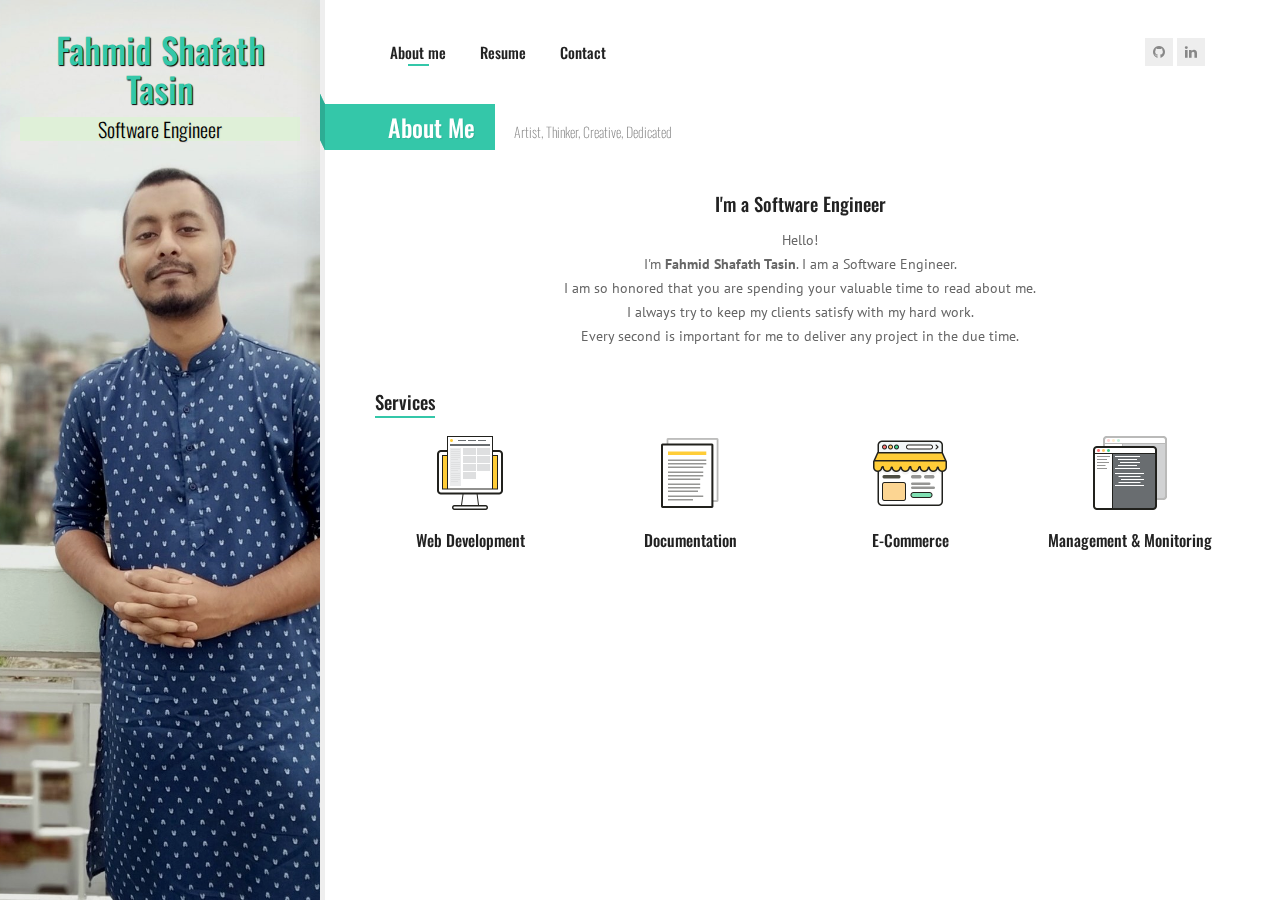
<file: index.html>
<!DOCTYPE html>
<html lang="en" class="no-js">
  <head>
    <meta charset="UTF-8" />
    <meta http-equiv="X-UA-Compatible" content="IE=edge"> 
    <title>Fahmid Shafath Tasin</title>
    <meta name="viewport" content="width=device-width, initial-scale=1, maximum-scale=1" />
    <meta name="description" content="Portfolio" />
    <link rel="shortcut icon" href="favicon.ico">

    <link rel="stylesheet" href="css/bootstrap.css">
    <link rel="stylesheet" href="css/normalize.css">
    <link rel="stylesheet" href="css/transition-animations.css">
    <link rel="stylesheet" href="css/owl.carousel.css">
    <link rel="stylesheet" href="css/magnific-popup.css">
    <link rel="stylesheet" href="css/animate.css">
    <link rel="stylesheet" href="css/main.css" type="text/css">

    <script src="js/jquery-2.1.3.min.js"></script>
    <script src="js/modernizr.custom.js"></script>

    <script src="https://www.google.com/recaptcha/api.js" async defer></script>
  </head>

  <body oncontextmenu="return false;">
    <!-- Loading animation -->
<!--    <div class="preloader">-->
<!--      <div class="preloader-animation">-->
<!--        <div class="dot1"></div>-->
<!--        <div class="dot2"></div>-->
<!--      </div>-->
<!--    </div>-->
    <!-- /Loading animation -->

<!--    <marquee class="bg-danger"><h1>This Site is in Under Development...</h1></marquee>-->
    <div id="page" class="page">
      <!-- Header -->
      <header id="site_header" class="header">
        <div class="my-photo">
<!--          <img src="images/my_photo.jpg" alt="image">-->
          <img src="images/profile-pic.jpg" alt="image">
          <div class="mask"></div>
        </div>

        <div class="site-title-block">
          <h1 class="site-title">Fahmid Shafath Tasin</h1>
          <p class="site-description bg-success">Software Engineer</p>
        </div>

        <a class="menu-toggle mobile-visible">
          <i class="fa fa-bars"></i>
        </a>
      </header>
      <!-- /Header -->

      <!-- Main Content -->
      <div id="main" class="site-main">
        <!-- Page changer wrapper -->
        <div class="pt-wrapper">
          <!-- Navigation & Social buttons -->
          <div class="site-nav mobile-menu-hide">
            <!-- Main menu -->
            <ul id="nav" class="site-main-menu">
              <!-- About Me Subpage link -->
              <li>
                <a class="pt-trigger" href="#about_me" data-animation="58" data-goto="1">About me</a><!-- href value = data-id without # of .pt-page -->
              </li>
              <!-- /About Me Subpage link -->
              <li>
                <a class="pt-trigger" href="#resume" data-animation="59" data-goto="2">Resume</a>
              </li>
              <!-- <li>
                <a class="pt-trigger" href="#portfolio" data-animation="60" data-goto="3">Portfolio</a>
              </li> -->
              <!-- <li>
                <a class="pt-trigger" href="#blog" data-animation="61" data-goto="4">Blog</a>
              </li> -->
              <li>
                <a class="pt-trigger" href="#contact" data-animation="58" data-goto="5">Contact</a>
              </li>
            </ul>
            <!-- /Main menu -->

            <!-- Social buttons -->
            <ul class="social-links">
              <li><a class="tip social-button" href="https://github.com/fahmidtasin" title="Github" target="_blank"><i class="fa fa-github"></i></a></li> <!-- Full list of social icons: http://fontawesome.io/icons/#brand -->
              <li><a class="tip social-button" href="https://bd.linkedin.com/in/fahmid-shafath-tasin-27391619a" title="LinkedIn" target="_blank"><i class="fa fa-linkedin"></i></a></li>
<!--              <li><a class="tip social-button" href="#" title="Google Plus"><i class="fa fa-google-plus"></i></a></li>-->
              <!--<li><a class="tip social-button" href="#" title="Youtube"><i class="fa fa-youtube"></i></a></li>-->
              <!--<li><a class="tip social-button" href="#" title="last.fm"><i class="fa fa-lastfm"></i></a></li>-->
              <!--<li><a class="tip social-button" href="#" title="Dribbble"><i class="fa fa-dribbble"></i></a></li>-->
            </ul>
            <!-- /Social buttons -->
          </div>
          <!-- Navigation & Social buttons -->

          <!-- Subpages -->
          <div class="subpages">
            <!-- About Me Subpage -->
            <section class="pt-page pt-page-1" data-id="about_me">
              <div class="section-title-block">
                <h2 class="section-title">About Me</h2>
                <h5 class="section-description">Artist, Thinker, Creative, Dedicated</h5>
              </div>

              <div class="row">
                <div class="col-sm-12 col-md-12 mobile-visible subpage-block">
                  <div class="my-photo-small">
                    <img src="images/photo_small.jpg" alt="image">
                  </div>
                </div>
                <div class="col-sm-12 col-md-12 subpage-block text-center">
                  <div class="general-info">
                    <h3>I'm a Software Engineer</h3>
                     <p>Hello!<br> I'm <b>Fahmid Shafath Tasin</b>. I am a Software Engineer.<br>
                       I am so honored  that you are spending your valuable time  to read about me.<br>
                       I always try to keep my clients satisfy with my hard work.<br>
                       Every second is important for me to deliver any project in the due time.</p>
                  </div>
                </div>

                <!--<div class="col-sm-4 col-md-4 subpage-block">
                  <div class="block end">
                    <ul class="info-list">
                      <li><span class="title">Name</span><span class="value">Alex Smith</span></li>
                      <li><span class="title">Age</span><span class="value">29</span></li>
                      <li><span class="title">Address</span><span class="value">88 Street - State, Town</span></li>
                      <li><span class="title">e-mail</span><span class="value"><a href="mailto:email@addres.com">email@addres.com</a></span></li>
                      <li><span class="title">Phone</span><span class="value">+0123 123 456 789</span></li>
                      <li><span class="title">Freelance</span><span class="value available">Available</span></li>
                    </ul>
                  </div>
                </div>-->

          

              <!-- Services block -->
              <div class="block-title">
                <h3>Services</h3>
              </div>

              <div class="row">
                <div class="col-sm-6 col-md-3 subpage-block">
                  <div class="service-block"> 
                    <div class="service-info">
                      <img src="images/service/web_design.png" alt="Responsive Design">
                      <h4>Web Development</h4>
<!--                      <p>Lorem ipsum dolor sit amet, consectetur adipisicing elit, sed do eiusmod tempor.</p>-->
                    </div>
                  </div>
                </div>

                <div class="col-sm-6 col-md-3 subpage-block">
                  <div class="service-block"> 
                    <div class="service-info">
                      <img src="images/service/copywrite.png" alt="Copywriter">
                      <h4>Documentation</h4>
<!--                      <p>Lorem ipsum dolor sit amet, consectetur adipisicing elit, sed do eiusmod tempor.</p>-->
                    </div>
                  </div>
                </div>

                <div class="col-sm-6 col-md-3 subpage-block">
                  <div class="service-block"> 
                    <div class="service-info">
                      <img src="images/service/ecommerce.png" alt="E-Commerce">
                      <h4>E-Commerce</h4>
<!--                      <p>Lorem ipsum dolor sit amet, consectetur adipisicing elit, sed do eiusmod tempor.</p>-->
                    </div>
                  </div>
                </div>

                <div class="col-sm-6 col-md-3 subpage-block">
                  <div class="service-block"> 
                    <div class="service-info">
                      <img src="images/service/management.png" alt="Management">
                      <h4>Management & Monitoring</h4>
<!--                      <p>Lorem ipsum dolor sit amet, consectetur adipisicing elit, sed do eiusmod tempor.</p>-->
                    </div>
                  </div>
                </div>
              </div>
              <!-- End of Services block -->

<!--              &lt;!&ndash; Clients block &ndash;&gt;-->
<!--              <div class="block-title">-->
<!--                <h3>Clients</h3>-->
<!--              </div>-->

<!--              <div class="row">-->
<!--                <div class="col-sm-4 col-md-2 subpage-block">-->
<!--                  <div class="client_block">-->
<!--                    <a href="#" target="_blank"><img src="images/clients/client_1.png" alt="image"></a>-->
<!--                  </div>-->
<!--                </div>-->

<!--                <div class="col-sm-4 col-md-2 subpage-block">-->
<!--                  <div class="client_block">-->
<!--                    <a href="#" target="_blank"><img src="images/clients/client_2.png" alt="image"></a>-->
<!--                  </div>-->
<!--                </div>-->

<!--                <div class="col-sm-4 col-md-2 subpage-block">-->
<!--                  <div class="client_block">-->
<!--                    <a href="#" target="_blank"><img src="images/clients/client_3.png" alt="image"></a>-->
<!--                  </div>-->
<!--                </div>-->

<!--                <div class="col-sm-4 col-md-2 subpage-block">-->
<!--                  <div class="client_block">-->
<!--                    <a href="#" target="_blank"><img src="images/clients/client_4.png" alt="image"></a>-->
<!--                  </div>-->
<!--                </div>-->

<!--                <div class="col-sm-4 col-md-2 subpage-block">-->
<!--                  <div class="client_block">-->
<!--                    <a href="#" target="_blank"><img src="images/clients/client_5.png" alt="image"></a>-->
<!--                  </div>-->
<!--                </div>-->

<!--                <div class="col-sm-4 col-md-2 subpage-block">-->
<!--                  <div class="client_block">-->
<!--                    <a href="#" target="_blank"><img src="images/clients/client_6.png" alt="image"></a>-->
<!--                  </div>-->
<!--                </div>-->
<!--              </div>-->
<!--              &lt;!&ndash; End of Clients block &ndash;&gt;-->



<!--              &lt;!&ndash; Fun facts block &ndash;&gt;-->
<!--              <div class="block-title">-->
<!--                <h3>Fun Facts</h3>-->
<!--              </div>-->

<!--              <div class="row">-->
<!--                <div class="col-sm-6 col-md-3 subpage-block">-->
<!--                  <div class="fun-fact-block gray-bg"> -->
<!--                    <i class="pe-7s-icon pe-7s-smile"></i>-->
<!--                    <h4>Happy Clients</h4>-->
<!--                    <span class="fun-value">0</span>-->
<!--                  </div>-->
<!--                </div>-->

<!--                <div class="col-sm-6 col-md-3 subpage-block">-->
<!--                  <div class="fun-fact-block"> -->
<!--                    <i class="pe-7s-icon pe-7s-alarm"></i>-->
<!--                    <h4>Working Hours</h4>-->
<!--                    <span class="fun-value">0</span>-->
<!--                  </div>-->
<!--                </div>-->

<!--                <div class="col-sm-6 col-md-3 subpage-block">-->
<!--                  <div class="fun-fact-block gray-bg"> -->
<!--                    <i class="pe-7s-icon pe-7s-medal"></i>-->
<!--                    <h4>Awards Won</h4>-->
<!--                    <span class="fun-value">0</span>-->
<!--                  </div>-->
<!--                </div>-->

<!--                <div class="col-sm-6 col-md-3 subpage-block">-->
<!--                  <div class="fun-fact-block"> -->
<!--                    <i class="pe-7s-icon pe-7s-coffee"></i>-->
<!--                    <h4>Coffee Consumed</h4>-->
<!--                    <span class="fun-value">0</span>-->
<!--                  </div>-->
<!--                </div>-->
<!--              </div>-->
<!--              &lt;!&ndash; End of Fun fucts block &ndash;&gt;-->

            </section>
            <!-- End of About Me Subpage -->

            <!-- Resume Subpage -->
            <section class="pt-page pt-page-2" data-id="resume">
              <div class="section-title-block">
                <h2 class="section-title">Resume</h2>
                <h5 class="section-description"></h5>
              </div>

              <div class="row">
                <div class="col-sm-6 col-md-4 subpage-block">
                  <div class="block-title">
                    <h3>Education</h3>
                  </div>
                  <div class="timeline">

                    <!-- Single event -->
                    <div class="timeline-event te-primary">
                      <h5 class="event-date">2021</h5>
                      <h4 class="event-name">Computer Science And Engineering</h4>
                      <span class="event-description">Software Engineering</span>
                      <p>United International University</p>
                    </div>
                    
                  
                    <!-- Single event -->
                    <div class="timeline-event te-primary">
                      <h5 class="event-date">2013</h5>
                      <h4 class="event-name">HSC</h4>
                      <span class="event-description">Science</span>
                      <p>Monipur High School and College</p>
                    </div>

                     <!-- Single event -->
                     <div class="timeline-event te-primary">
                      <h5 class="event-date">2011</h5>
                      <h4 class="event-name">SSC</h4>
                      <span class="event-description">Science</span>
                      <p>School Of Development Alternative (SODA)</p>
                    </div>
                    
                  </div>
                </div>

                <div class="col-sm-6 col-md-4 subpage-block">
                  <div class="block-title">
                    <h3>Experience & Training</h3>
                  </div>
                  <div class="timeline">
                    <div class="block-title">
                      <h3>Experience</h3>
                    </div>
                    
                    <!-- Single event -->
                    <div class="timeline-event te-primary">
                      <h5 class="event-date">2023-2024</h5>
                      <h4 class="event-name">Software Engineer</h4>
                      <span class="event-description">Web Development with Ruby on Rails Framework</span>
                      <p>DYMICBIT</p>
                    </div>
                    
                    <!-- Single event -->
                    <div class="timeline-event te-primary">
                      <h5 class="event-date">2021-2022</h5>
                      <h4 class="event-name">IT Executive</h4>
                      <span class="event-description">Coordinating, Planning, Inventory Management and Computer-related activities in the organization</span>
                      <p>Famous Thread & Accessories (FTA)</p>
                    </div>

                    <div class="block-title">
                      <h3>Training</h3>
                    </div>

                    <div class="timeline-event te-primary">
                      <h5 class="event-date">2023</h5>
                      <h4 class="event-name">Web Design & Freelancing</h4>
                      <span class="event-description">HTML5, CSS3, JavaScript, jQuery, PSD TO HTML</span>
                      <p>TrendUp IT</p>
                    </div>
                    
                    <!-- Single event -->
                    <div class="timeline-event te-primary">
                      <h5 class="event-date">2022</h5>
                      <h4 class="event-name">Web Development - PHP with Laravel Framework</h4>
                      <span class="event-description">HTML5, CSS3, JavaScript, jQuery, Ajax, Raw PHP, SQL, Laravel Framework</span>
                      <p>BASIS-BITM</p>
                    </div>
                    
                    <!-- Single event -->
                    <div class="timeline-event te-primary">
                      <h5 class="event-date">2018</h5>
                      <h4 class="event-name">Web Development</h4>
                      <span class="event-description">HTML, CSS, JavaScript, PHP, SQL</span>
                      <p>US Software Ltd.</p>
                    </div>
                    
                  </div>
                </div>

                <div class="col-sm-6 col-md-4 subpage-block">
                  <div class="block-title">
                    <h3>Design Skills</h3>
                  </div>
                  <div class="skills-info">
                    <h4>Web Design</h4>                               
                    <div class="skill-container">
                      <div class="skill-percentage skill-1"></div>
                    </div>

                    <h4>Graphic Design</h4>
                    <div class="skill-container">
                      <div class="skill-percentage skill-2"></div>
                    </div>

                    <h4>Print Design</h4>
                    <div class="skill-container">
                      <div class="skill-percentage skill-3"></div>
                    </div> 
                  </div>

                  <div class="block-title">
                    <h3>Coding Skills</h3>
                  </div>
                  <div class="skills-info">
                    <h4>HML5</h4>                               
                    <div class="skill-container">
                      <div class="skill-percentage skill-4"></div>
                    </div>

                    <h4>CSS3</h4>
                    <div class="skill-container">
                      <div class="skill-percentage skill-5"></div>
                    </div>

                    <h4>jQuery</h4>
                    <div class="skill-container">
                      <div class="skill-percentage skill-10"></div>
                    </div>

                     <h4>JavaScript</h4>
                    <div class="skill-container">
                      <div class="skill-percentage skill-10"></div>
                    </div>

                    <h4>Wordpress</h4>
                    <div class="skill-container">
                      <div class="skill-percentage skill-7"></div>
                    </div>

                    <h4>PHP</h4>
                    <div class="skill-container">
                      <div class="skill-percentage skill-8"></div>
                    </div>

                     <h4>LARAVEL</h4>
                    <div class="skill-container">
                      <div class="skill-percentage skill-10"></div>
                    </div>

                    <h4>Ruby on Rails</h4>
                    <div class="skill-container">
                      <div class="skill-percentage skill-10"></div>
                    </div>
                  </div>
                </div>
              </div>
              <div class="row">
                <div class="col-sm-12 col-md-12">
                  <div class="download-cv-block">
                    <a class="button" target="_blank" href="CV/Fahmid%20Shafath%20Tasin.pdf">View Personalized CV</a>
                  </div>
                </div>
              </div>
            </section>
            <!-- End Resume Subpage -->


            <!-- Portfolio Subpage -->
            <section class="pt-page pt-page-3" data-id="portfolio">
              <div class="section-title-block">
                <h2 class="section-title">Portfolio</h2>
                <h5 class="section-description">My Best Works</h5>
              </div>

              <!-- Portfolio Content -->
              <div class="portfolio-content">
                            
                <!-- Portfolio filter -->
                <ul id="portfolio_filters" class="portfolio-filters">
                  <li class="active">
                    <a class="filter btn btn-sm btn-link active" data-group="all">All</a>
                  </li>
                  <li>
                    <a class="filter btn btn-sm btn-link" data-group="media">Media</a>
                  </li>
                  <li>
                    <a class="filter btn btn-sm btn-link" data-group="illustration">Illustration</a>
                  </li>
                  <li>
                    <a class="filter btn btn-sm btn-link" data-group="video">Video</a>
                  </li>
                </ul>
                <!-- End of Portfolio filter -->

                <!-- Portfolio Grid -->
                <div id="portfolio_grid" class="portfolio-grid portfolio-masonry masonry-grid-3">

                  <!-- Portfolio Item 1 -->
                  <figure class="item" data-groups='["all", "media"]'>
                    <a class="ajax-page-load" href="portfolio-1.html">
                      <img src="images/portfolio/1.jpg" alt="">
                      <div>
                        <h5 class="name">Project Name</h5>
                        <small>Media</small>
                        <i class="fa fa-file-text-o"></i>
                      </div>
                    </a>
                  </figure>
                  <!-- /Portfolio Item 1 -->

                  <!-- Portfolio Item 2 -->
                  <figure class="item" data-groups='["all", "video"]'>
                    <a href="https://player.vimeo.com/video/97102654?autoplay=1" title="Praesent Dolor Ex" class="lightbox mfp-iframe">
                      <img src="images/portfolio/2.jpg" alt="">
                      <div>
                        <h5 class="name">Project Name</h5>
                        <small>Video</small>
                        <i class="fa fa-video-camera"></i>
                      </div>
                    </a>
                  </figure>
                  <!-- /Portfolio Item 2 -->

                  <!-- Portfolio Item 3 -->
                  <figure class="item" data-groups='["all","illustration"]'>
                    <a href="images/portfolio/3.jpg" class="lightbox" title="Duis Eu Eros Viverra">
                      <img src="images/portfolio/3.jpg" alt="">
                      <div>
                        <h5 class="name">Project Name</h5>
                        <small>Illustration</small>
                        <i class="fa fa-image"></i>
                      </div>
                    </a>
                  </figure>
                  <!-- /Portfolio Item 3 -->

                  <!-- Portfolio Item 4 -->
                  <figure class="item" data-groups='["all", "media"]'>
                    <a class="ajax-page-load" href="portfolio-1.html">
                      <img src="images/portfolio/4.jpg" alt="">
                      <div>
                        <h5 class="name">Project Name</h5>
                        <small>Media</small>
                        <i class="fa fa-file-text-o"></i>
                      </div>
                    </a>
                  </figure>
                  <!-- /Portfolio Item 4 -->

                  <!-- Portfolio Item 5 -->
                  <figure class="item" data-groups='["all", "illustration"]'>
                    <a href="images/portfolio/5.jpg" class="lightbox" title="Aliquam Condimentum Magna Rhoncus">
                      <img src="images/portfolio/5.jpg" alt="">
                      <div>
                        <h5 class="name">Project Name</h5>
                        <small>Illustration</small>
                        <i class="fa fa-image"></i>
                      </div>
                    </a>
                  </figure>
                  <!-- /Portfolio Item 5 -->

                  <!-- Portfolio Item 6 -->
                  <figure class="item" data-groups='["all", "media"]'>
                    <a class="ajax-page-load" href="portfolio-1.html">
                      <img src="images/portfolio/6.jpg" alt="">
                      <div>
                        <h5 class="name">Project Name</h5>
                        <small>Media</small>
                        <i class="fa fa-file-text-o"></i>
                      </div>
                    </a>
                  </figure>
                  <!-- /Portfolio Item 6 -->

                  <!-- Portfolio Item 7 -->
                  <figure class="item" data-groups='["all", "video"]'>
                    <a href="https://player.vimeo.com/video/97102654?autoplay=1" title="Nulla Facilisi" class="lightbox mfp-iframe">
                      <img src="images/portfolio/7.jpg" alt="">
                      <div>
                        <h5 class="name">Project Name</h5>
                        <small>Video</small>
                        <i class="fa fa-video-camera"></i>
                      </div>
                    </a>
                  </figure>
                  <!-- /Portfolio Item 7 -->

                  <!-- Portfolio Item 8 -->
                  <figure class="item" data-groups='["all",  "media"]'>
                    <a class="ajax-page-load" href="portfolio-1.html">
                      <img src="images/portfolio/8.jpg" alt="">
                      <div>
                        <h5 class="name">Project Name</h5>
                        <small>Media</small>
                        <i class="fa fa-file-text-o"></i>
                      </div>
                    </a>
                  </figure>
                  <!-- /Portfolio Item 8 -->

                  <!-- Portfolio Item 9 -->
                  <figure class="item" data-groups='["all","illustration"]'>
                    <a href="images/portfolio/9.jpg" class="lightbox" title="Mauris Neque Dolor">
                      <img src="images/portfolio/9.jpg" alt="">
                      <div>
                        <h5 class="name">Project Name</h5>
                        <small>Illustration</small>
                        <i class="fa fa-image"></i>
                      </div>
                    </a>
                  </figure>
                  <!-- /Portfolio Item 9 -->

                  <!-- Portfolio Item 10 -->
                  <figure class="item" data-groups='["all", "video"]'>
                    <a href="https://player.vimeo.com/video/97102654?autoplay=1" title="Donec Lectus Arcu" class="lightbox mfp-iframe">
                      <img src="images/portfolio/10.jpg" alt="">
                      <div>
                        <h5 class="name">Project Name</h5>
                        <small>Video</small>
                        <i class="fa fa-video-camera"></i>
                      </div>
                    </a>
                  </figure>
                  <!-- /Portfolio Item 10 -->

                  <!-- Portfolio Item 11 -->
                  <figure class="item" data-groups='["all","illustration"]'>
                    <a href="images/portfolio/11.jpg" class="lightbox" title="Duis Eu Eros Viverra">
                      <img src="images/portfolio/11.jpg" alt="">
                      <div>
                        <h5 class="name">Project Name</h5>
                        <small>Illustration</small>
                        <i class="fa fa-image"></i>
                      </div>
                    </a>
                  </figure>
                  <!-- /Portfolio Item 11 -->

                  <!-- Portfolio Item 12 -->
                  <figure class="item" data-groups='["all","media"]'>
                    <a class="ajax-page-load" href="portfolio-1.html">
                      <img src="images/portfolio/12.jpg" alt="">
                      <div>
                        <h5 class="name">Project Name</h5>
                        <small>Media</small>
                        <i class="fa fa-file-text-o"></i>
                      </div>
                    </a>
                  </figure>
                  <!-- /Portfolio Item 12 -->
                </div>
                <!-- /Portfolio Grid -->

              </div>
              <!-- /Portfolio Content -->

            </section>
            <!-- /Portfolio Subpage -->

            <!-- Blog Subpage -->
            <section class="pt-page pt-page-4" data-id="blog">
              <div class="section-title-block">
                <h2 class="section-title">Blog</h2>
                <h5 class="section-description">My Diary</h5>
              </div>
              <div class="blog-masonry">
                <!-- Blog Post 1 -->
                <div class="item">
                  <div class="blog-card">
                    <div class="media-block">
                      <a href="blog-post-1.html">
                        <img class="post-image img-responsive" src="images/blog/blog_post_1.jpg" alt="blog-post-1" />
                        <div class="mask"></div>
                        <div class="post-date"><span class="day">6</span><span class="month">Dec</span><!--<span class="year">2016</span>--></div>
                      </a>
                    </div>
                    <div class="post-info">
                      <ul class="category">
                        <li><a href="#">Travel</a></li>
                      </ul>
                      <a href="blog-post-1.html"><h4 class="blog-item-title">Bootstrap is the Most Popular Framework</h4></a>
                    </div>
                  </div>
                </div>
                <!-- End of Blog Post 1 -->

                <!-- Blog Post 2 -->
                <div class="item">
                  <div class="blog-card">
                    <div class="media-block">
                      <a href="blog-post-1.html">
                        <img class="post-image img-responsive" src="images/blog/blog_post_2.jpg" alt="blog-post-2" />
                        <div class="mask"></div>
                        <div class="post-date"><span class="day">3</span><span class="month">Nov</span><!--<span class="year">2016</span>--></div>
                      </a>
                    </div>
                    <div class="post-info">
                      <ul class="category">
                        <li><a href="#">jQuery</a></li>
                      </ul>
                      <a href="blog-post-1.html"><h4 class="blog-item-title">One Framework, Every Device</h4></a>
                    </div>
                  </div>
                </div>
                <!-- End of Blog Post 2 -->

                <!-- Blog Post 3 -->
                <div class="item">
                  <div class="blog-card">
                    <div class="media-block">
                      <a href="blog-post-1.html">
                        <img class="post-image img-responsive" src="images/blog/blog_post_3.jpg" alt="blog-post-3" />
                        <div class="mask"></div>
                        <div class="post-date"><span class="day">12</span><span class="month">Oct</span><!--<span class="year">2016</span>--></div>
                      </a>
                    </div>
                    <div class="post-info">
                      <ul class="category">
                        <li><a href="#">Sport</a></li>
                      </ul>
                      <a href="blog-post-1.html"><h4 class="blog-item-title">Designed for Everyone, Everywhere</h4></a>
                    </div>
                  </div>
                </div>
                <!-- End of Blog Post 3 -->

                <!-- Blog Post 4 -->
                <div class="item">
                  <div class="blog-card">
                    <div class="media-block">
                      <a href="blog-post-1.html">
                        <img class="post-image img-responsive" src="images/blog/blog_post_4.jpg" alt="blog-post-4" />
                        <div class="mask"></div>
                        <div class="post-date"><span class="day">18</span><span class="month">Aug</span><!--<span class="year">2016</span>--></div>
                      </a>
                    </div>
                    <div class="post-info">
                      <ul class="category">
                        <li><a href="#">CSS</a></li>
                      </ul>
                      <a href="blog-post-1.html"><h4 class="blog-item-title">An Introduction To PostCSS</h4></a>
                    </div>
                  </div>
                </div>
                <!-- End of Blog Post 4 -->

                <!-- Blog Post 5 -->
                <div class="item">
                  <div class="blog-card">
                    <div class="media-block">
                      <a href="blog-post-1.html">
                        <img class="post-image img-responsive" src="images/blog/blog_post_5.jpg" alt="blog-post-5" />
                        <div class="mask"></div>
                        <div class="post-date"><span class="day">2</span><span class="month">Jul</span><!--<span class="year">2016</span>--></div>
                      </a>
                    </div>
                    <div class="post-info">                        
                      <ul class="category">
                        <li><a href="#">CSS3</a></li>
                      </ul>
                      <a href="blog-post-1.html"><h4 class="blog-item-title">Original and Innovative Web Layouts</h4></a>
                    </div>
                  </div>
                </div>
                <!-- End of Blog Post 5 -->

                <!-- Blog Post 6 -->
                <div class="item">
                  <div class="blog-card">
                    <div class="media-block">
                      <a href="blog-post-1.html">
                        <img class="post-image img-responsive" src="images/blog/blog_post_6.jpg" alt="blog-post-6" />
                        <div class="mask"></div>
                        <div class="post-date"><span class="day">8</span><span class="month">May</span><!--<span class="year">2016</span>--></div>
                      </a>
                    </div>
                    <div class="post-info">
                      <ul class="category">
                        <li><a href="#">HTML5</a></li>
                      </ul>
                      <a href="blog-post-1.html"><h4 class="blog-item-title">Creative and Innovative Navigation Designs</h4></a>
                    </div>
                  </div>
                </div>
                <!-- End of Blog Post 6 -->

                <!-- Blog Post 7 -->
                <div class="item">
                  <div class="blog-card">
                    <div class="media-block">
                      <a href="blog-post-1.html">
                        <img class="post-image img-responsive" src="images/blog/blog_post_7.jpg" alt="blog-post-7" />
                        <div class="mask"></div>
                        <div class="post-date"><span class="day">7</span><span class="month">Apr</span><!--<span class="year">2016</span>--></div>
                      </a>
                    </div>
                    <div class="post-info">
                      <ul class="category">
                        <li><a href="#">Design</a></li>
                      </ul>
                      <a href="blog-post-1.html"><h4 class="blog-item-title">Navigation for Mega-Sites</h4></a>
                    </div>
                  </div>
                </div>
                <!-- End of Blog Post 7 -->

                <!-- Blog Post 8 -->
                <div class="item">
                  <div class="blog-card">
                    <div class="media-block">
                      <a href="blog-post-1.html">
                        <img class="post-image img-responsive" src="images/blog/blog_post_8.jpg" alt="blog-post-8" />
                        <div class="mask"></div>
                        <div class="post-date"><span class="day">21</span><span class="month">Mar</span><!--<span class="year">2016</span>--></div>
                      </a>
                    </div>
                    <div class="post-info">
                      <ul class="category">
                        <li><a href="#">CSS3</a></li>
                      </ul>
                      <a href="blog-post-1.html"><h4 class="blog-item-title">Front-End Challenge Accepted: CSS 3D Cube</h4></a>
                    </div>
                  </div>
                </div>
                <!-- End of Blog Post 8 -->
              </div>
            </section>
            <!-- End Blog Subpage -->

            <!-- Contact Subpage -->
            <section class="pt-page pt-page-5" data-id="contact">
              <div class="section-title-block">
                <h2 class="section-title">Contact</h2>
                <h5 class="section-description">Get in Touch</h5>
              </div>

              <div class="row">
                <div class="col-sm-6 col-md-6 subpage-block">
                  <div class="block-title">
                    <h3>Get in Touch</h3>
                  </div>
                  <div class="contact-info-block">
                    <div class="ci-icon">
                      <i class="pe-7s-icon pe-7s-map-marker"></i>
                    </div>
                    <div class="ci-text">
                      <h5>Dhaka, Bangladesh</h5>
                    </div>
                  </div>
                  <div class="contact-info-block">
                    <div class="ci-icon">
                      <i class="pe-7s-icon pe-7s-mail"></i>
                    </div>
                    <div class="ci-text">
                      <h5>
                        <a href="https://mail.google.com/mail/?view=cm&fs=1&to=fahmidtasin@gmail.com" target="_blank" style="text-decoration: none; color: inherit;">
                          fahmidtasin@gmail.com
                        </a>
                      </h5>
                    </div>
                  </div>
                  <div class="contact-info-block">
                    <div class="ci-icon">
                      <i class="pe-7s-icon pe-7s-call"></i>
                    </div>
                    <div class="ci-text">
                      <h5><a href="tel:+8801681161036" style="text-decoration: none; color: inherit;">+8801681161036</a></h5>
                    </div>
                  </div>
                  <div class="contact-info-block">
                    <div class="ci-icon">
                       <i class="pe-7s-icon pe-7s-check"></i>
<!--                      <i class="pe-7s-icon pe-7s-close-circle"></i>-->
            
                    </div>
                    <div class="ci-text">
                      <h5>Freelance Available</h5>
                    </div>
                  </div>
                  <div class="contact-info-block">
                    <div class="ci-icon">
                      <i class="pe-7s-icon pe-7s-check"></i>
<!--                      <i class="pe-7s-icon pe-7s-close-circle"></i>-->

                    </div>
                    <div class="ci-text">
                      <h5>Seeking for a Job</h5>
                    </div>
                  </div>

                </div>

<!--Form Part Start-->
                <div class="col-sm-6 col-md-6 subpage-block">
                  <div class="block-title">
                    <h3>Contact Form</h3>
                  </div>
                  <form id="contact-form" onsubmit="sendEmail(event)">
                    <div class="messages"></div>
                    <div class="controls">
                      <div class="form-group">
                        <input id="form_name" type="text" name="name" class="form-control" placeholder="Your Full Name" required="required" data-error="Name is required.">
                        <div class="form-control-border"></div>
                        <i class="form-control-icon fa fa-user"></i>
                        <div class="help-block with-errors"></div>
                      </div>
                      <div class="form-group">
                        <input id="form_email" type="email" name="email" class="form-control" placeholder="Your Email Address" required="required" data-error="Valid email is required.">
                        <div class="form-control-border"></div>
                        <i class="form-control-icon fa fa-envelope"></i>
                        <div class="help-block with-errors"></div>
                      </div>
                      <div class="form-group">
                        <textarea id="form_message" name="message" class="form-control" placeholder="Message for me" rows="4" required="required" data-error="Please, leave me a message."></textarea>
                        <div class="form-control-border"></div>
                        <i class="form-control-icon fa fa-comment"></i>
                        <div class="help-block with-errors"></div>
                      </div>

                      <!-- Random Math Problem Section -->
                      <div class="form-group">
                        <label id="math-problem"></label>
                        <input type="text" id="math-answer" class="form-control" placeholder="Your answer" required="required" data-error="Please, solve the problem.">
                      </div>

                      <input type="submit" class="button btn-send" value="Send message">
                    </div>
                  </form>
                </div>

                <script>
                  let correctAnswer;

                  function generateMathProblem() {
                    const num1 = Math.floor(Math.random() * 10) + 1; // Random number between 1-10
                    const num2 = Math.floor(Math.random() * 10) + 1; // Random number between 1-10
                    const operation = Math.random() < 0.5 ? '+' : '-'; // Randomly choose + or -

                    correctAnswer = operation === '+' ? num1 + num2 : num1 - num2; // Calculate correct answer

                    document.getElementById('math-problem').innerText = `What is ${num1} ${operation} ${num2}?`;
                  }

                  // Call function to generate a math problem on page load
                  generateMathProblem();

                  function sendEmail(event) {
                    event.preventDefault();

                    // Get form values
                    var name = document.getElementById('form_name').value.trim();
                    var email = document.getElementById('form_email').value.trim();
                    var message = document.getElementById('form_message').value.trim();
                    var userAnswer = parseInt(document.getElementById('math-answer').value.trim(), 10);

                    // Validate inputs
                    if (name.length < 8) {
                      alert('Name must be at least 8 characters long.');
                      return;
                    }

                    // Regular expression for basic email validation
                    var emailPattern = /^[^\s@]+@[^\s@]+\.[^\s@]+$/;
                    if (!emailPattern.test(email)) {
                      alert('Please enter a valid email address.');
                      return;
                    }

                    if (message.length < 8) {
                      alert('Message must be at least 8 characters long.');
                      return;
                    }

                    // Validate math answer
                    if (userAnswer !== correctAnswer) {
                      alert('Incorrect answer to the math problem. Please try again.');
                      generateMathProblem(); // Generate a new problem if the answer is incorrect
                      return;
                    }

                    // Prepare Gmail URL
                    var mailtoLink = 'https://mail.google.com/mail/?view=cm&fs=1&to=fahmidtasin@gmail.com&su=Message from '
                            + encodeURIComponent(name) + '&body=Name: ' + encodeURIComponent(name)
                            + '%0AEmail: ' + encodeURIComponent(email)
                            + '%0A%0AMessage: ' + encodeURIComponent(message);

                    // Open Gmail compose window
                    window.open(mailtoLink, '_blank');
                  }
                </script>
<!--Form Part End-->

              </div>
            </section>
            <!-- End Contact Subpage -->

          </div>
        </div>
        <!-- /Page changer wrapper -->
      </div>
      <!-- /Main Content -->
    </div>

    <script src="js/bootstrap.min.js"></script>
    <script src="js/page-transition.js"></script>
    <script src="js/imagesloaded.pkgd.min.js"></script>
    <script src="js/validator.js"></script>
    <script src="js/jquery.shuffle.min.js"></script>
    <script src="js/masonry.pkgd.min.js"></script>
    <script src="js/owl.carousel.min.js"></script>
    <script src="js/jquery.magnific-popup.min.js"></script>
    <script src="js/jquery.hoverdir.js"></script>
    <script src="js/main.js"></script>

  </body>
</html>
</file>
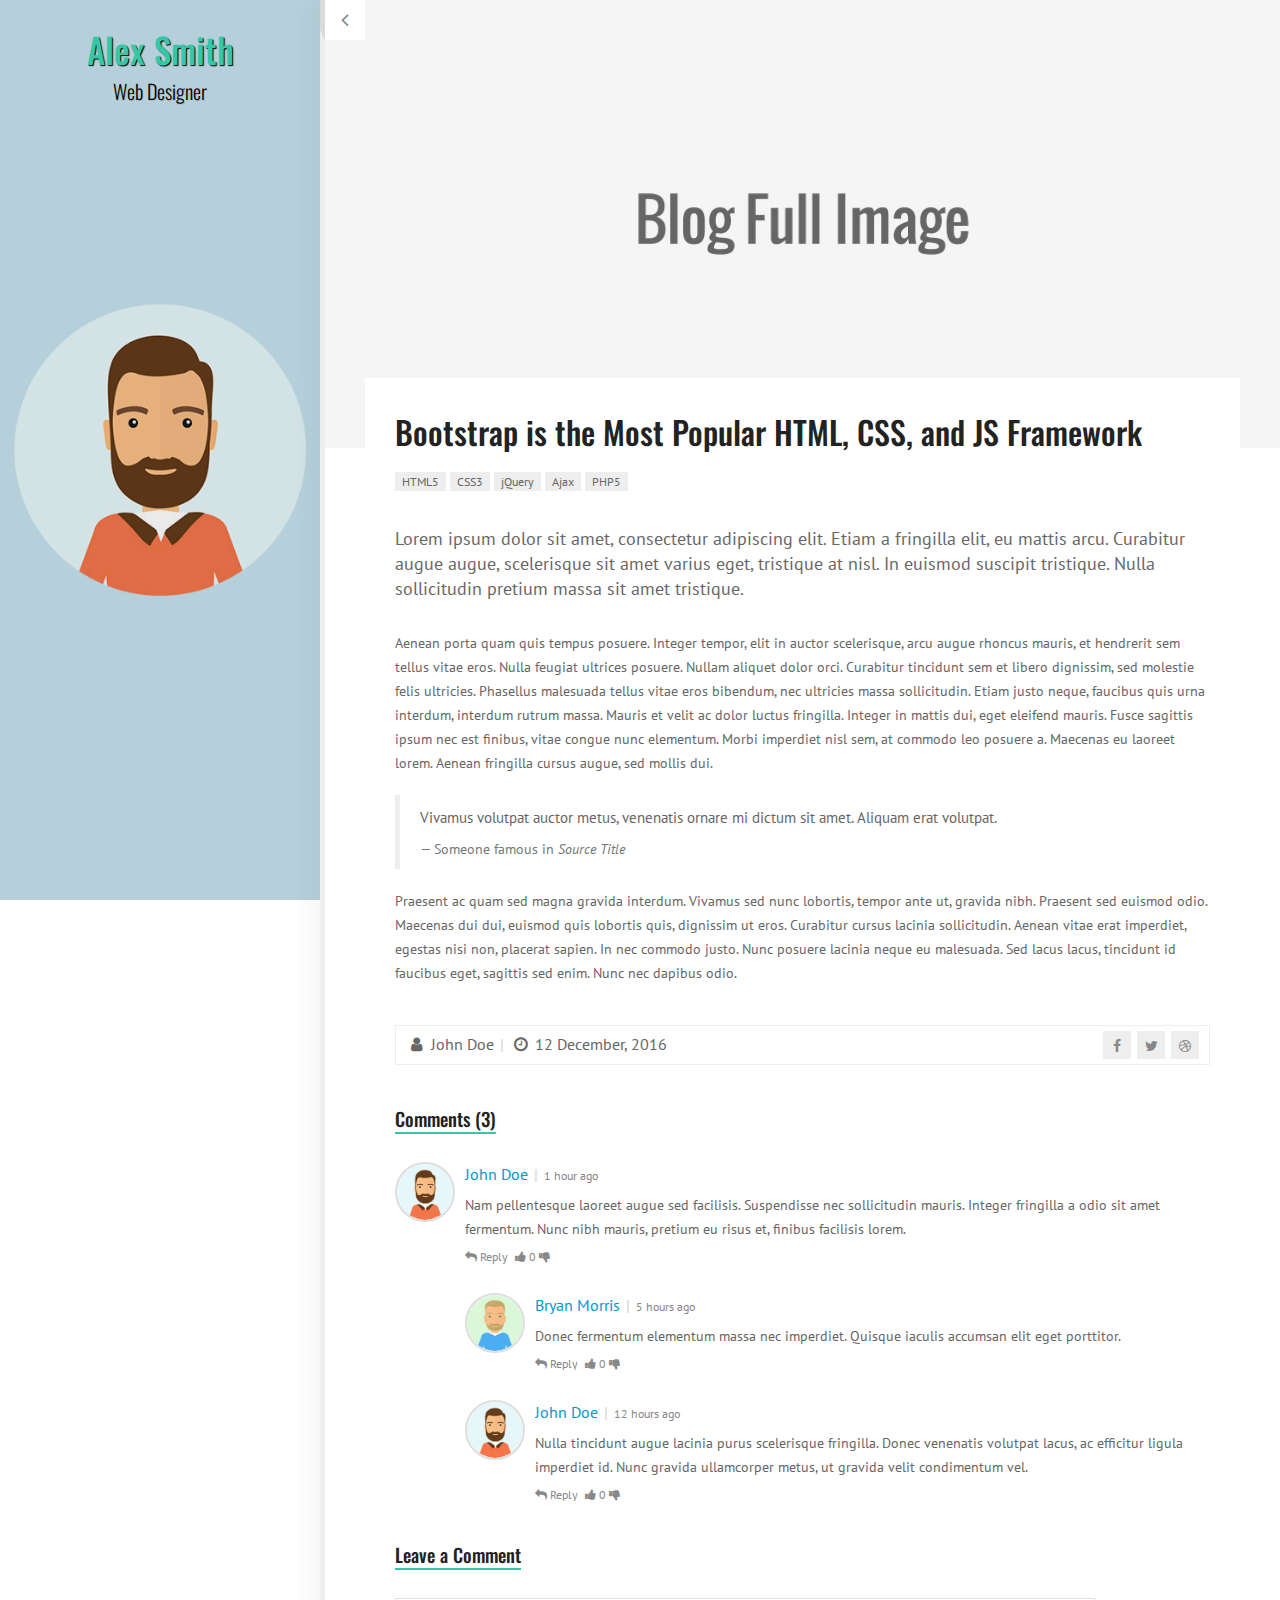
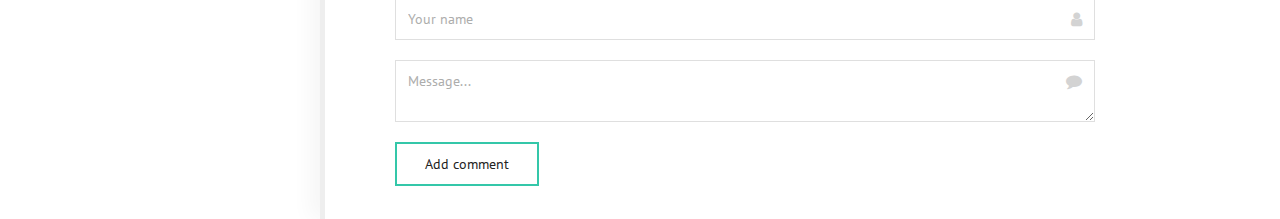
<file: blog-post-1.html>
<!DOCTYPE html>
<html lang="en" class="no-js">
  <head>
    <meta charset="UTF-8" />
    <meta http-equiv="X-UA-Compatible" content="IE=edge"> 
    <title>Sunshine - Responsive vCard Template</title>
    <meta name="viewport" content="width=device-width, initial-scale=1, maximum-scale=1" />
    <meta name="description" content="Sunshine - Responsive vCard Template" />
    <meta name="keywords" content="vcard, resposnive, retina, resume, jquery, css3, bootstrap, Sunshine, portfolio" />
    <meta name="author" content="lmtheme" />
    <link rel="shortcut icon" href="favicon.ico">

    <link rel="stylesheet" href="css/bootstrap.css">
    <link rel="stylesheet" href="css/normalize.css">
    <link rel="stylesheet" href="css/transition-animations.css">
    <link rel="stylesheet" href="css/owl.carousel.css">
    <link rel="stylesheet" href="css/magnific-popup.css">
    <link rel="stylesheet" href="css/animate.css">
    <link rel="stylesheet" href="css/main.css" type="text/css">

    <script src="js/jquery-2.1.3.min.js"></script>
    <script src="js/modernizr.custom.js"></script>
  </head>

  <body>
    <!-- Loading animation -->
    <div class="preloader">
      <div class="preloader-animation">
        <div class="dot1"></div>
        <div class="dot2"></div>
      </div>
    </div>
    <!-- /Loading animation -->

    <!-- Single Post page -->
    <div id="page" class="page blog-post-page">
      <!-- Header -->
      <header id="site_header" class="header">
        <div class="my-photo">
          <img src="images/my_photo.jpg" alt="image">
          <div class="mask"></div>
        </div>

        <div class="site-title-block">
          <h1 class="site-title">Alex Smith</h1>
          <p class="site-description">Web Designer</p>
        </div>
      </header>
      <!-- /Header -->

      <div id="main" class="site-main">
        <div class="page-wrapper">
          <a class="blog-back-button" href="index.html#blog"><i class="fa fa-angle-left"></i></a>

          <div class="blog-post-main-image">
            <img class="post-image img-responsive" src="images/blog/blog_post_2_full.jpg" alt="blog-post-1" />
          </div>

          <div class="blog-post-content">
            <h1>Bootstrap is the Most Popular HTML, CSS, and JS Framework</h1>
            <ul class="tags">
                <li><a>HTML5</a></li>
                <li><a>CSS3</a></li>
                <li><a>jQuery</a></li>
                <li><a>Ajax</a></li>
                <li><a>PHP5</a></li>
            </ul>
            <p class="lead">Lorem ipsum dolor sit amet, consectetur adipiscing elit. Etiam a fringilla elit, eu mattis arcu. Curabitur augue augue, scelerisque sit amet varius eget, tristique at nisl. In euismod suscipit tristique. Nulla sollicitudin pretium massa sit amet tristique.</p>

            <p>Aenean porta quam quis tempus posuere. Integer tempor, elit in auctor scelerisque, arcu augue rhoncus mauris, et hendrerit sem tellus vitae eros. Nulla feugiat ultrices posuere. Nullam aliquet dolor orci. Curabitur tincidunt sem et libero dignissim, sed molestie felis ultricies. Phasellus malesuada tellus vitae eros bibendum, nec ultricies massa sollicitudin. Etiam justo neque, faucibus quis urna interdum, interdum rutrum massa. Mauris et velit ac dolor luctus fringilla. Integer in mattis dui, eget eleifend mauris. Fusce sagittis ipsum nec est finibus, vitae congue nunc elementum. Morbi imperdiet nisl sem, at commodo leo posuere a. Maecenas eu laoreet lorem. Aenean fringilla cursus augue, sed mollis dui.</p>

            <blockquote>
                <p>Vivamus volutpat auctor metus, venenatis ornare mi dictum sit amet. Aliquam erat volutpat.</p>
                <footer>Someone famous in <cite title="Source Title">Source Title</cite></footer>
            </blockquote>

            <p>Praesent ac quam sed magna gravida interdum. Vivamus sed nunc lobortis, tempor ante ut, gravida nibh. Praesent sed euismod odio. Maecenas dui dui, euismod quis lobortis quis, dignissim ut eros. Curabitur cursus lacinia sollicitudin. Aenean vitae erat imperdiet, egestas nisi non, placerat sapien. In nec commodo justo. Nunc posuere lacinia neque eu malesuada. Sed lacus lacus, tincidunt id faucibus eget, sagittis sed enim. Nunc nec dapibus odio.</p>

            <div class="post-info">
              <span class="autor"><i class="fa fa-fw fa-user"></i> John Doe</span>
              <span class="divider">|</span>
              <span class="date"><i class="fa fa-fw fa-clock-o"></i> 12 December, 2016</span>
              <!-- Share Buttons -->
              <div class="btn-group share-buttons pull-right hidden-xs">
                <a href="#" target="_blank" class="btn"><i class="fa fa-facebook"></i> </a>
                <a href="#" target="_blank" class="btn"><i class="fa fa-twitter"></i> </a>
                <a href="#" target="_blank" class="btn"><i class="fa fa-dribbble"></i> </a>
              </div>
              <!-- /Share Buttons -->
            </div>

            <div class="post-comments">
              <div class="block-title">
                <h3>Comments (3)</h3>
              </div>

              <div class="media">
                  <a class="pull-left" href="#">
                      <img class="media-object" src="images/blog/comments/comment_photo_1.png" alt="">
                  </a>
                  <div class="media-body">
                      <div class="media-heading">
                          <a href="#">John Doe</a> <span class="divider">|</span> <span class="light-gray">1 hour ago</span>
                      </div>
                      <p>Nam pellentesque laoreet augue sed facilisis. Suspendisse nec sollicitudin mauris. Integer fringilla a odio sit amet fermentum. Nunc nibh mauris, pretium eu risus et, finibus facilisis lorem.</p>
                      <div class="media-footer">
                          <a href="#"><i class="fa fa-reply"></i> Reply</a>
                          <span class="divider"></span>
                          <i class="fa fa-thumbs-up"></i>
                          <span>0</span>
                          <i class="fa fa-thumbs-down"></i>
                      </div>

                      <div class="media">
                          <a class="pull-left" href="#">
                              <img class="media-object" src="images/blog/comments/comment_photo_2.png" alt="">
                          </a>
                          <div class="media-body">
                              <div class="media-heading">
                                  <a href="#">Bryan Morris</a> <span class="divider">|</span> <span class="light-gray">5 hours ago</span>
                              </div>
                              <p>Donec fermentum elementum massa nec imperdiet. Quisque iaculis accumsan elit eget porttitor.</p>
                              <div class="media-footer">
                                  <a href="#"><i class="fa fa-reply"></i> Reply</a>
                                  <span class="divider"></span>
                                  <i class="fa fa-thumbs-up"></i>
                                  <span>0</span>
                                  <i class="fa fa-thumbs-down"></i>
                              </div>
                          </div>
                      </div>

                      <div class="media">
                          <a class="pull-left" href="#">
                              <img class="media-object" src="images/blog/comments/comment_photo_1.png" alt="">
                          </a>
                          <div class="media-body">
                              <div class="media-heading">
                                  <a href="#">John Doe</a> <span class="divider">|</span> <span class="light-gray">12 hours ago</span>
                              </div>
                              <p>Nulla tincidunt augue lacinia purus scelerisque fringilla. Donec venenatis volutpat lacus, ac efficitur ligula imperdiet id. Nunc gravida ullamcorper metus, ut gravida velit condimentum vel.</p>
                              <div class="media-footer">
                                  <a href="#"><i class="fa fa-reply"></i> Reply</a>
                                  <span class="divider"></span>
                                  <i class="fa fa-thumbs-up"></i>
                                  <span>0</span>
                                  <i class="fa fa-thumbs-down"></i>
                              </div>
                          </div>
                      </div>
                      
                  </div>
              </div>
            </div>

            <div class="post-comment-add">
                <div class="block-title">
                  <h3>Leave a Comment</h3>
                </div>
                <form class="form-add-comment">
                    <div class="form-group">
                        <input class="form-control" placeholder="Your name" name="name">
                        <div class="form-control-border"></div>
                        <i class="form-control-icon fa fa-user"></i>
                    </div>
                    <div class="form-group">
                        <textarea class="form-control" placeholder="Message..." name="message"></textarea>
                        <div class="form-control-border"></div>
                        <i class="form-control-icon fa fa-comment"></i>
                    </div> 
                    <button class="button" type="submit">Add comment</button>
                </form>
            </div>

          </div>

        </div>
      </div>
    </div>
    <!-- /Single Post page -->

    <script src="js/bootstrap.min.js"></script>
    <script src="js/page-transition.js"></script>
    <script src="js/imagesloaded.pkgd.min.js"></script>
    <script src="js/validator.js"></script>
    <script src="js/jquery.shuffle.min.js"></script>
    <script src="js/masonry.pkgd.min.js"></script>
    <script src="js/owl.carousel.min.js"></script>
    <script src="js/jquery.magnific-popup.min.js"></script>
    <script src="js/jquery.hoverdir.js"></script>
    <script src="js/main.js"></script>
  </body>
</html>
</file>
<file: css/transition-animations.css>
/* animation sets */

/* move from / to  */

.pt-page-moveToLeft {
	-webkit-animation: moveToLeft .6s ease both;
	animation: moveToLeft .6s ease both;
}

.pt-page-moveFromLeft {
	-webkit-animation: moveFromLeft .6s ease both;
	animation: moveFromLeft .6s ease both;
}

.pt-page-moveToRight {
	-webkit-animation: moveToRight .6s ease both;
	animation: moveToRight .6s ease both;
}

.pt-page-moveFromRight {
	-webkit-animation: moveFromRight .6s ease both;
	animation: moveFromRight .6s ease both;
}

.pt-page-moveToTop {
	-webkit-animation: moveToTop .6s ease both;
	animation: moveToTop .6s ease both;
}

.pt-page-moveFromTop {
	-webkit-animation: moveFromTop .6s ease both;
	animation: moveFromTop .6s ease both;
}

.pt-page-moveToBottom {
	-webkit-animation: moveToBottom .6s ease both;
	animation: moveToBottom .6s ease both;
}

.pt-page-moveFromBottom {
	-webkit-animation: moveFromBottom .6s ease both;
	animation: moveFromBottom .6s ease both;
}

/* fade */

.pt-page-fade {
	-webkit-animation: fade .7s ease both;
	animation: fade .7s ease both;
}

/* move from / to and fade */

.pt-page-moveToLeftFade {
	-webkit-animation: moveToLeftFade .7s ease both;
	animation: moveToLeftFade .7s ease both;
}

.pt-page-moveFromLeftFade {
	-webkit-animation: moveFromLeftFade .7s ease both;
	animation: moveFromLeftFade .7s ease both;
}

.pt-page-moveToRightFade {
	-webkit-animation: moveToRightFade .7s ease both;
	animation: moveToRightFade .7s ease both;
}

.pt-page-moveFromRightFade {
	-webkit-animation: moveFromRightFade .7s ease both;
	animation: moveFromRightFade .7s ease both;
}

.pt-page-moveToTopFade {
	-webkit-animation: moveToTopFade .7s ease both;
	animation: moveToTopFade .7s ease both;
}

.pt-page-moveFromTopFade {
	-webkit-animation: moveFromTopFade .7s ease both;
	animation: moveFromTopFade .7s ease both;
}

.pt-page-moveToBottomFade {
	-webkit-animation: moveToBottomFade .7s ease both;
	animation: moveToBottomFade .7s ease both;
}

.pt-page-moveFromBottomFade {
	-webkit-animation: moveFromBottomFade .7s ease both;
	animation: moveFromBottomFade .7s ease both;
}

/* move to with different easing */

.pt-page-moveToLeftEasing {
	-webkit-animation: moveToLeft .7s ease-in-out both;
	animation: moveToLeft .7s ease-in-out both;
}
.pt-page-moveToRightEasing {
	-webkit-animation: moveToRight .7s ease-in-out both;
	animation: moveToRight .7s ease-in-out both;
}
.pt-page-moveToTopEasing {
	-webkit-animation: moveToTop .7s ease-in-out both;
	animation: moveToTop .7s ease-in-out both;
}
.pt-page-moveToBottomEasing {
	-webkit-animation: moveToBottom .7s ease-in-out both;
	animation: moveToBottom .7s ease-in-out both;
}

/********************************* keyframes **************************************/

/* move from / to  */

@-webkit-keyframes moveToLeft {
	from { }
	to { -webkit-transform: translateX(-100%); }
}
@keyframes moveToLeft {
	from { }
	to { -webkit-transform: translateX(-100%); transform: translateX(-100%); }
}

@-webkit-keyframes moveFromLeft {
	from { -webkit-transform: translateX(-100%); }
}
@keyframes moveFromLeft {
	from { -webkit-transform: translateX(-100%); transform: translateX(-100%); }
}

@-webkit-keyframes moveToRight { 
	from { }
	to { -webkit-transform: translateX(100%); }
}
@keyframes moveToRight { 
	from { }
	to { -webkit-transform: translateX(100%); transform: translateX(100%); }
}

@-webkit-keyframes moveFromRight {
	from { -webkit-transform: translateX(100%); }
}
@keyframes moveFromRight {
	from { -webkit-transform: translateX(100%); transform: translateX(100%); }
}

@-webkit-keyframes moveToTop {
	from { }
	to { -webkit-transform: translateY(-100%); }
}
@keyframes moveToTop {
	from { }
	to { -webkit-transform: translateY(-100%); transform: translateY(-100%); }
}

@-webkit-keyframes moveFromTop {
	from { -webkit-transform: translateY(-100%); }
}
@keyframes moveFromTop {
	from { -webkit-transform: translateY(-100%); transform: translateY(-100%); }
}

@-webkit-keyframes moveToBottom {
	from { }
	to { -webkit-transform: translateY(100%); }
}
@keyframes moveToBottom {
	from { }
	to { -webkit-transform: translateY(100%); transform: translateY(100%); }
}

@-webkit-keyframes moveFromBottom {
	from { -webkit-transform: translateY(100%); }
}
@keyframes moveFromBottom {
	from { -webkit-transform: translateY(100%); transform: translateY(100%); }
}

/* fade */

@-webkit-keyframes fade {
	from { }
	to { opacity: 0.3; }
}
@keyframes fade {
	from { }
	to { opacity: 0.3; }
}

/* move from / to and fade */

@-webkit-keyframes moveToLeftFade {
	from { }
	to { opacity: 0.3; -webkit-transform: translateX(-100%); }
}
@keyframes moveToLeftFade {
	from { }
	to { opacity: 0.3; -webkit-transform: translateX(-100%); transform: translateX(-100%); }
}

@-webkit-keyframes moveFromLeftFade {
	from { opacity: 0.3; -webkit-transform: translateX(-100%); }
}
@keyframes moveFromLeftFade {
	from { opacity: 0.3; -webkit-transform: translateX(-100%); transform: translateX(-100%); }
}

@-webkit-keyframes moveToRightFade {
	from { }
	to { opacity: 0.3; -webkit-transform: translateX(100%); }
}
@keyframes moveToRightFade {
	from { }
	to { opacity: 0.3; -webkit-transform: translateX(100%); transform: translateX(100%); }
}

@-webkit-keyframes moveFromRightFade {
	from { opacity: 0.3; -webkit-transform: translateX(100%); }
}
@keyframes moveFromRightFade {
	from { opacity: 0.3; -webkit-transform: translateX(100%); transform: translateX(100%); }
}

@-webkit-keyframes moveToTopFade {
	from { }
	to { opacity: 0.3; -webkit-transform: translateY(-100%); }
}
@keyframes moveToTopFade {
	from { }
	to { opacity: 0.3; -webkit-transform: translateY(-100%); transform: translateY(-100%); }
}

@-webkit-keyframes moveFromTopFade {
	from { opacity: 0.3; -webkit-transform: translateY(-100%); }
}
@keyframes moveFromTopFade {
	from { opacity: 0.3; -webkit-transform: translateY(-100%); transform: translateY(-100%); }
}

@-webkit-keyframes moveToBottomFade {
	from { }
	to { opacity: 0.3; -webkit-transform: translateY(100%); }
}
@keyframes moveToBottomFade {
	from { }
	to { opacity: 0.3; -webkit-transform: translateY(100%); transform: translateY(100%); }
}

@-webkit-keyframes moveFromBottomFade {
	from { opacity: 0.3; -webkit-transform: translateY(100%); }
}
@keyframes moveFromBottomFade {
	from { opacity: 0.3; -webkit-transform: translateY(100%); transform: translateY(100%); }
}

/* scale and fade */

.pt-page-scaleDown {
	-webkit-animation: scaleDown .7s ease both;
	animation: scaleDown .7s ease both;
}

.pt-page-scaleUp {
	-webkit-animation: scaleUp .7s ease both;
	animation: scaleUp .7s ease both;
}

.pt-page-scaleUpDown {
	-webkit-animation: scaleUpDown .5s ease both;
	animation: scaleUpDown .5s ease both;
}

.pt-page-scaleDownUp {
	-webkit-animation: scaleDownUp .5s ease both;
	animation: scaleDownUp .5s ease both;
}

.pt-page-scaleDownCenter {
	-webkit-animation: scaleDownCenter .4s ease-in both;
	animation: scaleDownCenter .4s ease-in both;
}

.pt-page-scaleUpCenter {
	-webkit-animation: scaleUpCenter .4s ease-out both;
	animation: scaleUpCenter .4s ease-out both;
}

/********************************* keyframes **************************************/

/* scale and fade */

@-webkit-keyframes scaleDown {
	from { }
	to { opacity: 0; -webkit-transform: scale(.8); }
}
@keyframes scaleDown {
	from { }
	to { opacity: 0; -webkit-transform: scale(.8); transform: scale(.8); }
}

@-webkit-keyframes scaleUp {
	from { opacity: 0; -webkit-transform: scale(.8); }
}
@keyframes scaleUp {
	from { opacity: 0; -webkit-transform: scale(.8); transform: scale(.8); }
}

@-webkit-keyframes scaleUpDown {
	from { opacity: 0; -webkit-transform: scale(1.2); }
}
@keyframes scaleUpDown {
	from { opacity: 0; -webkit-transform: scale(1.2); transform: scale(1.2); }
}

@-webkit-keyframes scaleDownUp {
	from { }
	to { opacity: 0; -webkit-transform: scale(1.2); }
}
@keyframes scaleDownUp {
	from { }
	to { opacity: 0; -webkit-transform: scale(1.2); transform: scale(1.2); }
}

@-webkit-keyframes scaleDownCenter {
	from { }
	to { opacity: 0; -webkit-transform: scale(.7); }
}
@keyframes scaleDownCenter {
	from { }
	to { opacity: 0; -webkit-transform: scale(.7); transform: scale(.7); }
}

@-webkit-keyframes scaleUpCenter {
	from { opacity: 0; -webkit-transform: scale(.7); }
}
@keyframes scaleUpCenter {
	from { opacity: 0; -webkit-transform: scale(.7); transform: scale(.7); }
}

/* rotate sides first and scale */

.pt-page-rotateRightSideFirst {
	-webkit-transform-origin: 0% 50%;
	transform-origin: 0% 50%;
	-webkit-animation: rotateRightSideFirst .8s both ease-in;
	animation: rotateRightSideFirst .8s both ease-in;
}
.pt-page-rotateLeftSideFirst {
	-webkit-transform-origin: 100% 50%;
	transform-origin: 100% 50%;
	-webkit-animation: rotateLeftSideFirst .8s both ease-in;
	animation: rotateLeftSideFirst .8s both ease-in;
}
.pt-page-rotateTopSideFirst {
	-webkit-transform-origin: 50% 100%;
	transform-origin: 50% 100%;
	-webkit-animation: rotateTopSideFirst .8s both ease-in;
	animation: rotateTopSideFirst .8s both ease-in;
}
.pt-page-rotateBottomSideFirst {
	-webkit-transform-origin: 50% 0%;
	transform-origin: 50% 0%;
	-webkit-animation: rotateBottomSideFirst .8s both ease-in;
	animation: rotateBottomSideFirst .8s both ease-in;
}

/* flip */

.pt-page-flipOutRight {
	-webkit-transform-origin: 50% 50%;
	transform-origin: 50% 50%;
	-webkit-animation: flipOutRight .5s both ease-in;
	animation: flipOutRight .5s both ease-in;
}
.pt-page-flipInLeft {
	-webkit-transform-origin: 50% 50%;
	transform-origin: 50% 50%;
	-webkit-animation: flipInLeft .5s both ease-out;
	animation: flipInLeft .5s both ease-out;
}
.pt-page-flipOutLeft {
	-webkit-transform-origin: 50% 50%;
	transform-origin: 50% 50%;
	-webkit-animation: flipOutLeft .5s both ease-in;
	animation: flipOutLeft .5s both ease-in;
}
.pt-page-flipInRight {
	-webkit-transform-origin: 50% 50%;
	transform-origin: 50% 50%;
	-webkit-animation: flipInRight .5s both ease-out;
	animation: flipInRight .5s both ease-out;
}
.pt-page-flipOutTop {
	-webkit-transform-origin: 50% 50%;
	transform-origin: 50% 50%;
	-webkit-animation: flipOutTop .5s both ease-in;
	animation: flipOutTop .5s both ease-in;
}
.pt-page-flipInBottom {
	-webkit-transform-origin: 50% 50%;
	transform-origin: 50% 50%;
	-webkit-animation: flipInBottom .5s both ease-out;
	animation: flipInBottom .5s both ease-out;
}
.pt-page-flipOutBottom {
	-webkit-transform-origin: 50% 50%;
	transform-origin: 50% 50%;
	-webkit-animation: flipOutBottom .5s both ease-in;
	animation: flipOutBottom .5s both ease-in;
}
.pt-page-flipInTop {
	-webkit-transform-origin: 50% 50%;
	transform-origin: 50% 50%;
	-webkit-animation: flipInTop .5s both ease-out;
	animation: flipInTop .5s both ease-out;
}

/* rotate fall */

.pt-page-rotateFall {
	-webkit-transform-origin: 0% 0%;
	transform-origin: 0% 0%;
	-webkit-animation: rotateFall 1s both ease-in;
	animation: rotateFall 1s both ease-in;
}

/* rotate newspaper */
.pt-page-rotateOutNewspaper {
	-webkit-transform-origin: 50% 50%;
	transform-origin: 50% 50%;
	-webkit-animation: rotateOutNewspaper .5s both ease-in;
	animation: rotateOutNewspaper .5s both ease-in;
}
.pt-page-rotateInNewspaper {
	-webkit-transform-origin: 50% 50%;
	transform-origin: 50% 50%;
	-webkit-animation: rotateInNewspaper .5s both ease-out;
	animation: rotateInNewspaper .5s both ease-out;
}

/* push */
.pt-page-rotatePushLeft {
	-webkit-transform-origin: 0% 50%;
	transform-origin: 0% 50%;
	-webkit-animation: rotatePushLeft .8s both ease;
	animation: rotatePushLeft .8s both ease;
}
.pt-page-rotatePushRight {
	-webkit-transform-origin: 100% 50%;
	transform-origin: 100% 50%;
	-webkit-animation: rotatePushRight .8s both ease;
	animation: rotatePushRight .8s both ease;
}
.pt-page-rotatePushTop {
	-webkit-transform-origin: 50% 0%;
	transform-origin: 50% 0%;
	-webkit-animation: rotatePushTop .8s both ease;
	animation: rotatePushTop .8s both ease;
}
.pt-page-rotatePushBottom {
	-webkit-transform-origin: 50% 100%;
	transform-origin: 50% 100%;
	-webkit-animation: rotatePushBottom .8s both ease;
	animation: rotatePushBottom .8s both ease;
}

/* pull */
.pt-page-rotatePullRight {
	-webkit-transform-origin: 100% 50%;
	transform-origin: 100% 50%;
	-webkit-animation: rotatePullRight .5s both ease;
	animation: rotatePullRight .5s both ease;
}
.pt-page-rotatePullLeft {
	-webkit-transform-origin: 0% 50%;
	transform-origin: 0% 50%;
	-webkit-animation: rotatePullLeft .5s both ease;
	animation: rotatePullLeft .5s both ease;
}
.pt-page-rotatePullTop {
	-webkit-transform-origin: 50% 0%;
	transform-origin: 50% 0%;
	-webkit-animation: rotatePullTop .5s both ease;
	animation: rotatePullTop .5s both ease;
}
.pt-page-rotatePullBottom {
	-webkit-transform-origin: 50% 100%;
	transform-origin: 50% 100%;
	-webkit-animation: rotatePullBottom .5s both ease;
	animation: rotatePullBottom .5s both ease;
}

/* fold */
.pt-page-rotateFoldRight {
	-webkit-transform-origin: 0% 50%;
	transform-origin: 0% 50%;
	-webkit-animation: rotateFoldRight .7s both ease;
	animation: rotateFoldRight .7s both ease;
}
.pt-page-rotateFoldLeft {
	-webkit-transform-origin: 100% 50%;
	transform-origin: 100% 50%;
	-webkit-animation: rotateFoldLeft .7s both ease;
	animation: rotateFoldLeft .7s both ease;
}
.pt-page-rotateFoldTop {
	-webkit-transform-origin: 50% 100%;
	transform-origin: 50% 100%;
	-webkit-animation: rotateFoldTop .7s both ease;
	animation: rotateFoldTop .7s both ease;
}
.pt-page-rotateFoldBottom {
	-webkit-transform-origin: 50% 0%;
	transform-origin: 50% 0%;
	-webkit-animation: rotateFoldBottom .7s both ease;
	animation: rotateFoldBottom .7s both ease;
}

/* unfold */
.pt-page-rotateUnfoldLeft {
	-webkit-transform-origin: 100% 50%;
	transform-origin: 100% 50%;
	-webkit-animation: rotateUnfoldLeft .7s both ease;
	animation: rotateUnfoldLeft .7s both ease;
}
.pt-page-rotateUnfoldRight {
	-webkit-transform-origin: 0% 50%;
	transform-origin: 0% 50%;
	-webkit-animation: rotateUnfoldRight .7s both ease;
	animation: rotateUnfoldRight .7s both ease;
}
.pt-page-rotateUnfoldTop {
	-webkit-transform-origin: 50% 100%;
	transform-origin: 50% 100%;
	-webkit-animation: rotateUnfoldTop .7s both ease;
	animation: rotateUnfoldTop .7s both ease;
}
.pt-page-rotateUnfoldBottom {
	-webkit-transform-origin: 50% 0%;
	transform-origin: 50% 0%;
	-webkit-animation: rotateUnfoldBottom .7s both ease;
	animation: rotateUnfoldBottom .7s both ease;
}

/* room walls */
.pt-page-rotateRoomLeftOut {
	-webkit-transform-origin: 100% 50%;
	transform-origin: 100% 50%;
	-webkit-animation: rotateRoomLeftOut .8s both ease;
	animation: rotateRoomLeftOut .8s both ease;
}
.pt-page-rotateRoomLeftIn {
	-webkit-transform-origin: 0% 50%;
	transform-origin: 0% 50%;
	-webkit-animation: rotateRoomLeftIn .8s both ease;
	animation: rotateRoomLeftIn .8s both ease;
}
.pt-page-rotateRoomRightOut {
	-webkit-transform-origin: 0% 50%;
	transform-origin: 0% 50%;
	-webkit-animation: rotateRoomRightOut .8s both ease;
	animation: rotateRoomRightOut .8s both ease;
}
.pt-page-rotateRoomRightIn {
	-webkit-transform-origin: 100% 50%;
	transform-origin: 100% 50%;
	-webkit-animation: rotateRoomRightIn .8s both ease;
	animation: rotateRoomRightIn .8s both ease;
}
.pt-page-rotateRoomTopOut {
	-webkit-transform-origin: 50% 100%;
	transform-origin: 50% 100%;
	-webkit-animation: rotateRoomTopOut .8s both ease;
	animation: rotateRoomTopOut .8s both ease;
}
.pt-page-rotateRoomTopIn {
	-webkit-transform-origin: 50% 0%;
	transform-origin: 50% 0%;
	-webkit-animation: rotateRoomTopIn .8s both ease;
	animation: rotateRoomTopIn .8s both ease;
}
.pt-page-rotateRoomBottomOut {
	-webkit-transform-origin: 50% 0%;
	transform-origin: 50% 0%;
	-webkit-animation: rotateRoomBottomOut .8s both ease;
	animation: rotateRoomBottomOut .8s both ease;
}
.pt-page-rotateRoomBottomIn {
	-webkit-transform-origin: 50% 100%;
	transform-origin: 50% 100%;
	-webkit-animation: rotateRoomBottomIn .8s both ease;
	animation: rotateRoomBottomIn .8s both ease;
}

/* cube */
.pt-page-rotateCubeLeftOut {
	-webkit-transform-origin: 100% 50%;
	transform-origin: 100% 50%;
	-webkit-animation: rotateCubeLeftOut .6s both ease-in;
	animation: rotateCubeLeftOut .6s both ease-in;
}
.pt-page-rotateCubeLeftIn {
	-webkit-transform-origin: 0% 50%;
	transform-origin: 0% 50%;
	-webkit-animation: rotateCubeLeftIn .6s both ease-in;
	animation: rotateCubeLeftIn .6s both ease-in;
}
.pt-page-rotateCubeRightOut {
	-webkit-transform-origin: 0% 50%;
	transform-origin: 0% 50%;
	-webkit-animation: rotateCubeRightOut .6s both ease-in;
	animation: rotateCubeRightOut .6s both ease-in;
}
.pt-page-rotateCubeRightIn {
	-webkit-transform-origin: 100% 50%;
	transform-origin: 100% 50%;
	-webkit-animation: rotateCubeRightIn .6s both ease-in;
	animation: rotateCubeRightIn .6s both ease-in;
}
.pt-page-rotateCubeTopOut {
	-webkit-transform-origin: 50% 100%;
	transform-origin: 50% 100%;
	-webkit-animation: rotateCubeTopOut .6s both ease-in;
	animation: rotateCubeTopOut .6s both ease-in;
}
.pt-page-rotateCubeTopIn {
	-webkit-transform-origin: 50% 0%;
	transform-origin: 50% 0%;
	-webkit-animation: rotateCubeTopIn .6s both ease-in;
	animation: rotateCubeTopIn .6s both ease-in;
}
.pt-page-rotateCubeBottomOut {
	-webkit-transform-origin: 50% 0%;
	transform-origin: 50% 0%;
	-webkit-animation: rotateCubeBottomOut .6s both ease-in;
	animation: rotateCubeBottomOut .6s both ease-in;
}
.pt-page-rotateCubeBottomIn {
	-webkit-transform-origin: 50% 100%;
	transform-origin: 50% 100%;
	-webkit-animation: rotateCubeBottomIn .6s both ease-in;
	animation: rotateCubeBottomIn .6s both ease-in;
}

/* carousel */
.pt-page-rotateCarouselLeftOut {
	-webkit-transform-origin: 100% 50%;
	transform-origin: 100% 50%;
	-webkit-animation: rotateCarouselLeftOut .8s both ease;
	animation: rotateCarouselLeftOut .8s both ease;
}
.pt-page-rotateCarouselLeftIn {
	-webkit-transform-origin: 0% 50%;
	transform-origin: 0% 50%;
	-webkit-animation: rotateCarouselLeftIn .8s both ease;
	animation: rotateCarouselLeftIn .8s both ease;
}
.pt-page-rotateCarouselRightOut {
	-webkit-transform-origin: 0% 50%;
	transform-origin: 0% 50%;
	-webkit-animation: rotateCarouselRightOut .8s both ease;
	animation: rotateCarouselRightOut .8s both ease;
}
.pt-page-rotateCarouselRightIn {
	-webkit-transform-origin: 100% 50%;
	transform-origin: 100% 50%;
	-webkit-animation: rotateCarouselRightIn .8s both ease;
	animation: rotateCarouselRightIn .8s both ease;
}
.pt-page-rotateCarouselTopOut {
	-webkit-transform-origin: 50% 100%;
	transform-origin: 50% 100%;
	-webkit-animation: rotateCarouselTopOut .8s both ease;
	animation: rotateCarouselTopOut .8s both ease;
}
.pt-page-rotateCarouselTopIn {
	-webkit-transform-origin: 50% 0%;
	transform-origin: 50% 0%;
	-webkit-animation: rotateCarouselTopIn .8s both ease;
	animation: rotateCarouselTopIn .8s both ease;
}
.pt-page-rotateCarouselBottomOut {
	-webkit-transform-origin: 50% 0%;
	transform-origin: 50% 0%;
	-webkit-animation: rotateCarouselBottomOut .8s both ease;
	animation: rotateCarouselBottomOut .8s both ease;
}
.pt-page-rotateCarouselBottomIn {
	-webkit-transform-origin: 50% 100%;
	transform-origin: 50% 100%;
	-webkit-animation: rotateCarouselBottomIn .8s both ease;
	animation: rotateCarouselBottomIn .8s both ease;
}

/* sides */
.pt-page-rotateSidesOut {
	-webkit-transform-origin: -50% 50%;
	transform-origin: -50% 50%;
	-webkit-animation: rotateSidesOut .5s both ease-in;
	animation: rotateSidesOut .5s both ease-in;
}
.pt-page-rotateSidesIn {
	-webkit-transform-origin: 150% 50%;
	transform-origin: 150% 50%;
	-webkit-animation: rotateSidesIn .5s both ease-out;
	animation: rotateSidesIn .5s both ease-out;
}

/* slide */
.pt-page-rotateSlideOut {
	-webkit-animation: rotateSlideOut 1s both ease;
	animation: rotateSlideOut 1s both ease;
}
.pt-page-rotateSlideIn {
	-webkit-animation: rotateSlideIn 1s both ease;
	animation: rotateSlideIn 1s both ease;
}

/********************************* keyframes **************************************/

/* rotate sides first and scale */

@-webkit-keyframes rotateRightSideFirst {
	0% { }
	40% { -webkit-transform: rotateY(15deg); opacity: .8; -webkit-animation-timing-function: ease-out; }
	100% { -webkit-transform: scale(0.8) translateZ(-200px); opacity:0; }
}
@keyframes rotateRightSideFirst {
	0% { }
	40% { -webkit-transform: rotateY(15deg); transform: rotateY(15deg); opacity: .8; -webkit-animation-timing-function: ease-out; animation-timing-function: ease-out; }
	100% { -webkit-transform: scale(0.8) translateZ(-200px); transform: scale(0.8) translateZ(-200px); opacity:0; }
}

@-webkit-keyframes rotateLeftSideFirst {
	0% { }
	40% { -webkit-transform: rotateY(-15deg); opacity: .8; -webkit-animation-timing-function: ease-out; }
	100% { -webkit-transform: scale(0.8) translateZ(-200px); opacity:0; }
}
@keyframes rotateLeftSideFirst {
	0% { }
	40% { -webkit-transform: rotateY(-15deg); transform: rotateY(-15deg); opacity: .8; -webkit-animation-timing-function: ease-out; animation-timing-function: ease-out; }
	100% { -webkit-transform: scale(0.8) translateZ(-200px); transform: scale(0.8) translateZ(-200px); opacity:0; }
}

@-webkit-keyframes rotateTopSideFirst {
	0% { }
	40% { -webkit-transform: rotateX(15deg); opacity: .8; -webkit-animation-timing-function: ease-out; }
	100% { -webkit-transform: scale(0.8) translateZ(-200px); opacity:0; }
}
@keyframes rotateTopSideFirst {
	0% { }
	40% { -webkit-transform: rotateX(15deg); transform: rotateX(15deg); opacity: .8; -webkit-animation-timing-function: ease-out; animation-timing-function: ease-out; }
	100% { -webkit-transform: scale(0.8) translateZ(-200px); transform: scale(0.8) translateZ(-200px); opacity:0; }
}

@-webkit-keyframes rotateBottomSideFirst {
	0% { }
	40% { -webkit-transform: rotateX(-15deg); opacity: .8; -webkit-animation-timing-function: ease-out; }
	100% { -webkit-transform: scale(0.8) translateZ(-200px); opacity:0; }
}
@keyframes rotateBottomSideFirst {
	0% { }
	40% { -webkit-transform: rotateX(-15deg); transform: rotateX(-15deg); opacity: .8; -webkit-animation-timing-function: ease-out; animation-timing-function: ease-out; }
	100% { -webkit-transform: scale(0.8) translateZ(-200px); transform: scale(0.8) translateZ(-200px); opacity:0; }
}

/* flip */

@-webkit-keyframes flipOutRight {
	from { }
	to { -webkit-transform: translateZ(-1000px) rotateY(90deg); opacity: 0.2; }
}
@keyframes flipOutRight {
	from { }
	to { -webkit-transform: translateZ(-1000px) rotateY(90deg); transform: translateZ(-1000px) rotateY(90deg); opacity: 0.2; }
}

@-webkit-keyframes flipInLeft {
	from { -webkit-transform: translateZ(-1000px) rotateY(-90deg); opacity: 0.2; }
}
@keyframes flipInLeft {
	from { -webkit-transform: translateZ(-1000px) rotateY(-90deg); transform: translateZ(-1000px) rotateY(-90deg); opacity: 0.2; }
}

@-webkit-keyframes flipOutLeft {
	from { }
	to { -webkit-transform: translateZ(-1000px) rotateY(-90deg); opacity: 0.2; }
}
@keyframes flipOutLeft {
	from { }
	to { -webkit-transform: translateZ(-1000px) rotateY(-90deg); transform: translateZ(-1000px) rotateY(-90deg); opacity: 0.2; }
}

@-webkit-keyframes flipInRight {
	from { -webkit-transform: translateZ(-1000px) rotateY(90deg); opacity: 0.2; }
}
@keyframes flipInRight {
	from { -webkit-transform: translateZ(-1000px) rotateY(90deg); transform: translateZ(-1000px) rotateY(90deg); opacity: 0.2; }
}

@-webkit-keyframes flipOutTop {
	from { }
	to { -webkit-transform: translateZ(-1000px) rotateX(90deg); opacity: 0.2; }
}
@keyframes flipOutTop {
	from { }
	to { -webkit-transform: translateZ(-1000px) rotateX(90deg); transform: translateZ(-1000px) rotateX(90deg); opacity: 0.2; }
}

@-webkit-keyframes flipInBottom {
	from { -webkit-transform: translateZ(-1000px) rotateX(-90deg); opacity: 0.2; }
}
@keyframes flipInBottom {
	from { -webkit-transform: translateZ(-1000px) rotateX(-90deg); transform: translateZ(-1000px) rotateX(-90deg); opacity: 0.2; }
}

@-webkit-keyframes flipOutBottom {
	from { }
	to { -webkit-transform: translateZ(-1000px) rotateX(-90deg); opacity: 0.2; }
}
@keyframes flipOutBottom {
	from { }
	to { -webkit-transform: translateZ(-1000px) rotateX(-90deg); transform: translateZ(-1000px) rotateX(-90deg); opacity: 0.2; }
}

@-webkit-keyframes flipInTop {
	from { -webkit-transform: translateZ(-1000px) rotateX(90deg); opacity: 0.2; }
}
@keyframes flipInTop {
	from { -webkit-transform: translateZ(-1000px) rotateX(90deg); transform: translateZ(-1000px) rotateX(90deg); opacity: 0.2; }
}

/* fall */

@-webkit-keyframes rotateFall {
	0% { -webkit-transform: rotateZ(0deg); }
	20% { -webkit-transform: rotateZ(10deg); -webkit-animation-timing-function: ease-out; }
	40% { -webkit-transform: rotateZ(17deg); }
	60% { -webkit-transform: rotateZ(16deg); }
	100% { -webkit-transform: translateY(100%) rotateZ(17deg); }
}
@keyframes rotateFall {
	0% { -webkit-transform: rotateZ(0deg); transform: rotateZ(0deg); }
	20% { -webkit-transform: rotateZ(10deg); transform: rotateZ(10deg); -webkit-animation-timing-function: ease-out; animation-timing-function: ease-out; }
	40% { -webkit-transform: rotateZ(17deg); transform: rotateZ(17deg); }
	60% { -webkit-transform: rotateZ(16deg); transform: rotateZ(16deg); }
	100% { -webkit-transform: translateY(100%) rotateZ(17deg); transform: translateY(100%) rotateZ(17deg); }
}

/* newspaper */

@-webkit-keyframes rotateOutNewspaper {
	from { }
	to { -webkit-transform: translateZ(-3000px) rotateZ(360deg); opacity: 0; }
}
@keyframes rotateOutNewspaper {
	from { }
	to { -webkit-transform: translateZ(-3000px) rotateZ(360deg); transform: translateZ(-3000px) rotateZ(360deg); opacity: 0; }
}

@-webkit-keyframes rotateInNewspaper {
	from { -webkit-transform: translateZ(-3000px) rotateZ(-360deg); opacity: 0; }
}
@keyframes rotateInNewspaper {
	from { -webkit-transform: translateZ(-3000px) rotateZ(-360deg); transform: translateZ(-3000px) rotateZ(-360deg); opacity: 0; }
}

/* push */

@-webkit-keyframes rotatePushLeft {
	from { }
	to { opacity: 0; -webkit-transform: rotateY(90deg); }
}
@keyframes rotatePushLeft {
	from { }
	to { opacity: 0; -webkit-transform: rotateY(90deg); transform: rotateY(90deg); }
}

@-webkit-keyframes rotatePushRight {
	from { }
	to { opacity: 0; -webkit-transform: rotateY(-90deg); }
}
@keyframes rotatePushRight {
	from { }
	to { opacity: 0; -webkit-transform: rotateY(-90deg); transform: rotateY(-90deg); }
}

@-webkit-keyframes rotatePushTop {
	from { }
	to { opacity: 0; -webkit-transform: rotateX(-90deg); }
}
@keyframes rotatePushTop {
	from { }
	to { opacity: 0; -webkit-transform: rotateX(-90deg); transform: rotateX(-90deg); }
}

@-webkit-keyframes rotatePushBottom {
	from { }
	to { opacity: 0; -webkit-transform: rotateX(90deg); }
}
@keyframes rotatePushBottom {
	from { }
	to { opacity: 0; -webkit-transform: rotateX(90deg); transform: rotateX(90deg); }
}

/* pull */

@-webkit-keyframes rotatePullRight {
	from { opacity: 0; -webkit-transform: rotateY(-90deg); }
}
@keyframes rotatePullRight {
	from { opacity: 0; -webkit-transform: rotateY(-90deg); transform: rotateY(-90deg); }
}

@-webkit-keyframes rotatePullLeft {
	from { opacity: 0; -webkit-transform: rotateY(90deg); }
}
@keyframes rotatePullLeft {
	from { opacity: 0; -webkit-transform: rotateY(90deg); transform: rotateY(90deg); }
}

@-webkit-keyframes rotatePullTop {
	from { opacity: 0; -webkit-transform: rotateX(-90deg); }
}
@keyframes rotatePullTop {
	from { opacity: 0; -webkit-transform: rotateX(-90deg); transform: rotateX(-90deg); }
}

@-webkit-keyframes rotatePullBottom {
	from { opacity: 0; -webkit-transform: rotateX(90deg); }
}
@keyframes rotatePullBottom {
	from { opacity: 0; -webkit-transform: rotateX(90deg); transform: rotateX(90deg); }
}

/* fold */

@-webkit-keyframes rotateFoldRight {
	from { }
	to { opacity: 0; -webkit-transform: translateX(100%) rotateY(90deg); }
}
@keyframes rotateFoldRight {
	from { }
	to { opacity: 0; -webkit-transform: translateX(100%) rotateY(90deg); transform: translateX(100%) rotateY(90deg); }
}

@-webkit-keyframes rotateFoldLeft {
	from { }
	to { opacity: 0; -webkit-transform: translateX(-100%) rotateY(-90deg); }
}
@keyframes rotateFoldLeft {
	from { }
	to { opacity: 0; -webkit-transform: translateX(-100%) rotateY(-90deg); transform: translateX(-100%) rotateY(-90deg); }
}

@-webkit-keyframes rotateFoldTop {
	from { }
	to { opacity: 0; -webkit-transform: translateY(-100%) rotateX(90deg); }
}
@keyframes rotateFoldTop {
	from { }
	to { opacity: 0; -webkit-transform: translateY(-100%) rotateX(90deg); transform: translateY(-100%) rotateX(90deg); }
}

@-webkit-keyframes rotateFoldBottom {
	from { }
	to { opacity: 0; -webkit-transform: translateY(100%) rotateX(-90deg); }
}
@keyframes rotateFoldBottom {
	from { }
	to { opacity: 0; -webkit-transform: translateY(100%) rotateX(-90deg); transform: translateY(100%) rotateX(-90deg); }
}

/* unfold */

@-webkit-keyframes rotateUnfoldLeft {
	from { opacity: 0; -webkit-transform: translateX(-100%) rotateY(-90deg); }
}
@keyframes rotateUnfoldLeft {
	from { opacity: 0; -webkit-transform: translateX(-100%) rotateY(-90deg); transform: translateX(-100%) rotateY(-90deg); }
}

@-webkit-keyframes rotateUnfoldRight {
	from { opacity: 0; -webkit-transform: translateX(100%) rotateY(90deg); }
}
@keyframes rotateUnfoldRight {
	from { opacity: 0; -webkit-transform: translateX(100%) rotateY(90deg); transform: translateX(100%) rotateY(90deg); }
}

@-webkit-keyframes rotateUnfoldTop {
	from { opacity: 0; -webkit-transform: translateY(-100%) rotateX(90deg); }
}
@keyframes rotateUnfoldTop {
	from { opacity: 0; -webkit-transform: translateY(-100%) rotateX(90deg); transform: translateY(-100%) rotateX(90deg); }
}

@-webkit-keyframes rotateUnfoldBottom {
	from { opacity: 0; -webkit-transform: translateY(100%) rotateX(-90deg); }
}
@keyframes rotateUnfoldBottom {
	from { opacity: 0; -webkit-transform: translateY(100%) rotateX(-90deg); transform: translateY(100%) rotateX(-90deg); }
}

/* room walls */

@-webkit-keyframes rotateRoomLeftOut {
	from { }
	to { opacity: .3; -webkit-transform: translateX(-100%) rotateY(90deg); }
}
@keyframes rotateRoomLeftOut {
	from { }
	to { opacity: .3; -webkit-transform: translateX(-100%) rotateY(90deg); transform: translateX(-100%) rotateY(90deg); }
}

@-webkit-keyframes rotateRoomLeftIn {
	from { opacity: .3; -webkit-transform: translateX(100%) rotateY(-90deg); }
}
@keyframes rotateRoomLeftIn {
	from { opacity: .3; -webkit-transform: translateX(100%) rotateY(-90deg); transform: translateX(100%) rotateY(-90deg); }
}

@-webkit-keyframes rotateRoomRightOut {
	from { }
	to { opacity: .3; -webkit-transform: translateX(100%) rotateY(-90deg); }
}
@keyframes rotateRoomRightOut {
	from { }
	to { opacity: .3; -webkit-transform: translateX(100%) rotateY(-90deg); transform: translateX(100%) rotateY(-90deg); }
}

@-webkit-keyframes rotateRoomRightIn {
	from { opacity: .3; -webkit-transform: translateX(-100%) rotateY(90deg); }
}
@keyframes rotateRoomRightIn {
	from { opacity: .3; -webkit-transform: translateX(-100%) rotateY(90deg); transform: translateX(-100%) rotateY(90deg); }
}

@-webkit-keyframes rotateRoomTopOut {
	from { }
	to { opacity: .3; -webkit-transform: translateY(-100%) rotateX(-90deg); }
}
@keyframes rotateRoomTopOut {
	from { }
	to { opacity: .3; -webkit-transform: translateY(-100%) rotateX(-90deg); transform: translateY(-100%) rotateX(-90deg); }
}

@-webkit-keyframes rotateRoomTopIn {
	from { opacity: .3; -webkit-transform: translateY(100%) rotateX(90deg); }
}
@keyframes rotateRoomTopIn {
	from { opacity: .3; -webkit-transform: translateY(100%) rotateX(90deg); transform: translateY(100%) rotateX(90deg); }
}

@-webkit-keyframes rotateRoomBottomOut {
	from { }
	to { opacity: .3; -webkit-transform: translateY(100%) rotateX(90deg); }
}
@keyframes rotateRoomBottomOut {
	from { }
	to { opacity: .3; -webkit-transform: translateY(100%) rotateX(90deg); transform: translateY(100%) rotateX(90deg); }
}

@-webkit-keyframes rotateRoomBottomIn {
	from { opacity: .3; -webkit-transform: translateY(-100%) rotateX(-90deg); }
}
@keyframes rotateRoomBottomIn {
	from { opacity: .3; -webkit-transform: translateY(-100%) rotateX(-90deg); transform: translateY(-100%) rotateX(-90deg); }
}

/* cube */

@-webkit-keyframes rotateCubeLeftOut {
	0% { }
	50% { -webkit-animation-timing-function: ease-out;  -webkit-transform: translateX(-50%) translateZ(-200px) rotateY(-45deg); }
	100% { opacity: .3; -webkit-transform: translateX(-100%) rotateY(-90deg); }
}
@keyframes rotateCubeLeftOut {
	0% { }
	50% { -webkit-animation-timing-function: ease-out; animation-timing-function: ease-out;  -webkit-transform: translateX(-50%) translateZ(-200px) rotateY(-45deg);  transform: translateX(-50%) translateZ(-200px) rotateY(-45deg); }
	100% { opacity: .3; -webkit-transform: translateX(-100%) rotateY(-90deg); transform: translateX(-100%) rotateY(-90deg); }
}

@-webkit-keyframes rotateCubeLeftIn {
	0% { opacity: .3; -webkit-transform: translateX(100%) rotateY(90deg); }
	50% { -webkit-animation-timing-function: ease-out;  -webkit-transform: translateX(50%) translateZ(-200px) rotateY(45deg); }
}
@keyframes rotateCubeLeftIn {
	0% { opacity: .3; -webkit-transform: translateX(100%) rotateY(90deg); transform: translateX(100%) rotateY(90deg); }
	50% { -webkit-animation-timing-function: ease-out; animation-timing-function: ease-out;  -webkit-transform: translateX(50%) translateZ(-200px) rotateY(45deg);  transform: translateX(50%) translateZ(-200px) rotateY(45deg); }
}

@-webkit-keyframes rotateCubeRightOut {
	0% { }
	50% { -webkit-animation-timing-function: ease-out; -webkit-transform: translateX(50%) translateZ(-200px) rotateY(45deg); }
	100% { opacity: .3; -webkit-transform: translateX(100%) rotateY(90deg); }
}
@keyframes rotateCubeRightOut {
	0% { }
	50% { -webkit-animation-timing-function: ease-out; animation-timing-function: ease-out; -webkit-transform: translateX(50%) translateZ(-200px) rotateY(45deg); transform: translateX(50%) translateZ(-200px) rotateY(45deg); }
	100% { opacity: .3; -webkit-transform: translateX(100%) rotateY(90deg); transform: translateX(100%) rotateY(90deg); }
}

@-webkit-keyframes rotateCubeRightIn {
	0% { opacity: .3; -webkit-transform: translateX(-100%) rotateY(-90deg); }
	50% { -webkit-animation-timing-function: ease-out; -webkit-transform: translateX(-50%) translateZ(-200px) rotateY(-45deg); }
}
@keyframes rotateCubeRightIn {
	0% { opacity: .3; -webkit-transform: translateX(-100%) rotateY(-90deg); transform: translateX(-100%) rotateY(-90deg); }
	50% { -webkit-animation-timing-function: ease-out; animation-timing-function: ease-out; -webkit-transform: translateX(-50%) translateZ(-200px) rotateY(-45deg); transform: translateX(-50%) translateZ(-200px) rotateY(-45deg); }
}

@-webkit-keyframes rotateCubeTopOut {
	0% { }
	50% { -webkit-animation-timing-function: ease-out; -webkit-transform: translateY(-50%) translateZ(-200px) rotateX(45deg); }
	100% { opacity: .3; -webkit-transform: translateY(-100%) rotateX(90deg); }
}
@keyframes rotateCubeTopOut {
	0% {}
	50% { -webkit-animation-timing-function: ease-out; animation-timing-function: ease-out; -webkit-transform: translateY(-50%) translateZ(-200px) rotateX(45deg); transform: translateY(-50%) translateZ(-200px) rotateX(45deg); }
	100% { opacity: .3; -webkit-transform: translateY(-100%) rotateX(90deg); transform: translateY(-100%) rotateX(90deg); }
}

@-webkit-keyframes rotateCubeTopIn {
	0% { opacity: .3; -webkit-transform: translateY(100%) rotateX(-90deg); }
	50% { -webkit-animation-timing-function: ease-out; -webkit-transform: translateY(50%) translateZ(-200px) rotateX(-45deg); }
}
@keyframes rotateCubeTopIn {
	0% { opacity: .3; -webkit-transform: translateY(100%) rotateX(-90deg); transform: translateY(100%) rotateX(-90deg); }
	50% { -webkit-animation-timing-function: ease-out; animation-timing-function: ease-out; -webkit-transform: translateY(50%) translateZ(-200px) rotateX(-45deg); transform: translateY(50%) translateZ(-200px) rotateX(-45deg); }
}

@-webkit-keyframes rotateCubeBottomOut {
	0% { }
	50% { -webkit-animation-timing-function: ease-out; -webkit-transform: translateY(50%) translateZ(-200px) rotateX(-45deg); }
	100% { opacity: .3; -webkit-transform: translateY(100%) rotateX(-90deg); }
}
@keyframes rotateCubeBottomOut {
	0% { }
	50% { -webkit-animation-timing-function: ease-out; animation-timing-function: ease-out; -webkit-transform: translateY(50%) translateZ(-200px) rotateX(-45deg); transform: translateY(50%) translateZ(-200px) rotateX(-45deg); }
	100% { opacity: .3; -webkit-transform: translateY(100%) rotateX(-90deg); transform: translateY(100%) rotateX(-90deg); }
}

@-webkit-keyframes rotateCubeBottomIn {
	0% { opacity: .3; -webkit-transform: translateY(-100%) rotateX(90deg); }
	50% { -webkit-animation-timing-function: ease-out; -webkit-transform: translateY(-50%) translateZ(-200px) rotateX(45deg); }
}
@keyframes rotateCubeBottomIn {
	0% { opacity: .3; -webkit-transform: translateY(-100%) rotateX(90deg); transform: translateY(-100%) rotateX(90deg); }
	50% { -webkit-animation-timing-function: ease-out; animation-timing-function: ease-out; -webkit-transform: translateY(-50%) translateZ(-200px) rotateX(45deg); transform: translateY(-50%) translateZ(-200px) rotateX(45deg); }
}

/* carousel */

@-webkit-keyframes rotateCarouselLeftOut {
	from { }
	to { opacity: .3; -webkit-transform: translateX(-150%) scale(.4) rotateY(-65deg); }
}
@keyframes rotateCarouselLeftOut {
	from { }
	to { opacity: .3; -webkit-transform: translateX(-150%) scale(.4) rotateY(-65deg); transform: translateX(-150%) scale(.4) rotateY(-65deg); }
}

@-webkit-keyframes rotateCarouselLeftIn {
	from { opacity: .3; -webkit-transform: translateX(200%) scale(.4) rotateY(65deg); }
}
@keyframes rotateCarouselLeftIn {
	from { opacity: .3; -webkit-transform: translateX(200%) scale(.4) rotateY(65deg); transform: translateX(200%) scale(.4) rotateY(65deg); }
}

@-webkit-keyframes rotateCarouselRightOut {
	from { }
	to { opacity: .3; -webkit-transform: translateX(200%) scale(.4) rotateY(65deg); }
}
@keyframes rotateCarouselRightOut {
	from { }
	to { opacity: .3; -webkit-transform: translateX(200%) scale(.4) rotateY(65deg); transform: translateX(200%) scale(.4) rotateY(65deg); }
}

@-webkit-keyframes rotateCarouselRightIn {
	from { opacity: .3; -webkit-transform: translateX(-200%) scale(.4) rotateY(-65deg); }
}
@keyframes rotateCarouselRightIn {
	from { opacity: .3; -webkit-transform: translateX(-200%) scale(.4) rotateY(-65deg); transform: translateX(-200%) scale(.4) rotateY(-65deg); }
}

@-webkit-keyframes rotateCarouselTopOut {
	from { }
	to { opacity: .3; -webkit-transform: translateY(-200%) scale(.4) rotateX(65deg); }
}
@keyframes rotateCarouselTopOut {
	from { }
	to { opacity: .3; -webkit-transform: translateY(-200%) scale(.4) rotateX(65deg); transform: translateY(-200%) scale(.4) rotateX(65deg); }
}

@-webkit-keyframes rotateCarouselTopIn {
	from { opacity: .3; -webkit-transform: translateY(200%) scale(.4) rotateX(-65deg); }
}
@keyframes rotateCarouselTopIn {
	from { opacity: .3; -webkit-transform: translateY(200%) scale(.4) rotateX(-65deg); transform: translateY(200%) scale(.4) rotateX(-65deg); }
}

@-webkit-keyframes rotateCarouselBottomOut {
	from { }
	to { opacity: .3; -webkit-transform: translateY(200%) scale(.4) rotateX(-65deg); }
}
@keyframes rotateCarouselBottomOut {
	from { }
	to { opacity: .3; -webkit-transform: translateY(200%) scale(.4) rotateX(-65deg); transform: translateY(200%) scale(.4) rotateX(-65deg); }
}

@-webkit-keyframes rotateCarouselBottomIn {
	from { opacity: .3; -webkit-transform: translateY(-200%) scale(.4) rotateX(65deg); }
}
@keyframes rotateCarouselBottomIn {
	from { opacity: .3; -webkit-transform: translateY(-200%) scale(.4) rotateX(65deg); transform: translateY(-200%) scale(.4) rotateX(65deg); }
}

/* sides */

@-webkit-keyframes rotateSidesOut {
	from { }
	to { opacity: 0; -webkit-transform: translateZ(-500px) rotateY(90deg); }
}
@keyframes rotateSidesOut {
	from { }
	to { opacity: 0; -webkit-transform: translateZ(-500px) rotateY(90deg); transform: translateZ(-500px) rotateY(90deg); }
}

@-webkit-keyframes rotateSidesIn {
	from { opacity: 0; -webkit-transform: translateZ(-500px) rotateY(-90deg); }
}
@keyframes rotateSidesIn {
	from { opacity: 0; -webkit-transform: translateZ(-500px) rotateY(-90deg); transform: translateZ(-500px) rotateY(-90deg); }
}

/* slide */

@-webkit-keyframes rotateSlideOut {
	0% { }
	25% { opacity: .5; -webkit-transform: translateZ(-500px); }
	75% { opacity: .5; -webkit-transform: translateZ(-500px) translateX(-200%); }
	100% { opacity: .5; -webkit-transform: translateZ(-500px) translateX(-200%); }
}
@keyframes rotateSlideOut {
	0% { }
	25% { opacity: .5; -webkit-transform: translateZ(-500px); transform: translateZ(-500px); }
	75% { opacity: .5; -webkit-transform: translateZ(-500px) translateX(-200%); transform: translateZ(-500px) translateX(-200%); }
	100% { opacity: .5; -webkit-transform: translateZ(-500px) translateX(-200%); transform: translateZ(-500px) translateX(-200%); }
}

@-webkit-keyframes rotateSlideIn {
	0%, 25% { opacity: .5; -webkit-transform: translateZ(-500px) translateX(200%); }
	75% { opacity: .5; -webkit-transform: translateZ(-500px); }
	100% { opacity: 1; -webkit-transform: translateZ(0) translateX(0); }
}
@keyframes rotateSlideIn {
	0%, 25% { opacity: .5; -webkit-transform: translateZ(-500px) translateX(200%); transform: translateZ(-500px) translateX(200%); }
	75% { opacity: .5; -webkit-transform: translateZ(-500px); transform: translateZ(-500px); }
	100% { opacity: 1; -webkit-transform: translateZ(0) translateX(0); transform: translateZ(0) translateX(0); }
}

/* animation delay classes */

.pt-page-delay100 {
	-webkit-animation-delay: .1s;
	animation-delay: .1s;
}
.pt-page-delay180 {
	-webkit-animation-delay: .180s;
	animation-delay: .180s;
}
.pt-page-delay200 {
	-webkit-animation-delay: .2s;
	animation-delay: .2s;
}
.pt-page-delay300 {
	-webkit-animation-delay: .3s;
	animation-delay: .3s;
}
.pt-page-delay400 {
	-webkit-animation-delay: .4s;
	animation-delay: .4s;
}
.pt-page-delay500 {
	-webkit-animation-delay: .5s;
	animation-delay: .5s;
}
.pt-page-delay700 {
	-webkit-animation-delay: .7s;
	animation-delay: .7s;
}
.pt-page-delay1000 {
	-webkit-animation-delay: 1s;
	animation-delay: 1s;
}
</file>
<file: css/main.css>
/*
* Template Name: Sunshine - Responsive vCard Template
* Author: LMPixels
* Author URL: http://themeforest.net/user/LMPixels
* Version: 2.2
*/

/* =============================================================================

1. Fonts
2. General styles (Buttons, Inputs, Typography)
3. Page loadig animation
4. Subpages changer
5. Site header (sidebar)
6. Site content
7. Subpages
  7.1. About Me subpage
  7.2. Resume subpage
  7.3. Portfolio subpage
  7.4. Blog subpage
  7.5. Contact subpage
8. Sliders (testimonials & portfolio carousels)
9. Portfolio Full info page
10. Blog post page
11. Media Queries
12. Updates

============================================================================= */


/* ============================================================================= 
1. Fonts
============================================================================= */
/* 7 stroke icons font by Pixeden */
@import url('pe-icon-7-stroke.css'); /* Full icons list: http://themes-pixeden.com/font-demos/7-stroke/index.html */

/* Font awesome icons font */
@import url('font-awesome.css'); /* Full icons list: http://fontawesome.io/icons/ */

/* Google fonts */
@import url("http://fonts.googleapis.com/css?family=Oswald:300,400,700");
@import url("http://fonts.googleapis.com/css?family=PT+Sans:400,700,400italic,700italic&subset=latin,latin-ext,cyrillic");


/* ============================================================================= 
2. General styles
============================================================================= */

html {
  height: 100%;
}
body {
  font-family: 'PT Sans', Helvetica, sans-serif;
  color: #666;
  margin: 0;
  height: 100%;
  font-size: 100%;
  line-height: 1.5em
}

a {
  color: #0099CC;
  text-decoration: none;
  outline: none;
  -webkit-transition-duration: 0.3s;
  transition-duration: 0.3s;
}

a:hover {
  color: #006699;
  color: #0099CC;
  text-decoration: none;
  outline: none;
}

h1, h2, h3, h4, h5, h6 {
  color: #222;
  font-family: Oswald, Helvetica, sans-serif;
  line-height: 1.5em;
  margin-top: 0;
  margin-bottom: 10px;
}

p {
  font-size: 0.875em;
  margin: 0 0 10px;
  font-weight: 300;
}

p.lead {
  font-size: 18px;
  margin: 30px 0;
}

img {
  vertical-align: bottom;
  max-width: 100%;
  height: auto;
  border: 0;
  -ms-interpolation-mode: bicubic;
}

.page {
  position: relative;
  height: 100%;
}

.mobile-visible {
  display: none;
  visibility: hidden;
}

/* Buttons */
input[type=submit], input[type=button], button, a.button {
  display: inline-block;
  position: relative;
  padding: 0.8em 2em;
  margin-bottom: .25em;
  font-size: 0.875em;
  line-height: 1.2;
  border: 0;
  outline: 0;
  border: 2px solid #34c7a9;
  color: #222;
  text-shadow: none;
  background: none;
  border-radius: 0;
  font-family: 'PT Sans', Helvetica, sans-serif;
}
.btn {
  border-radius: 0;
}

input[type=submit]:hover, input[type=submit]:focus, input[type=button]:focus, button:hover, button:focus, a.button:hover, a.button:focus {
  color: #fff;
  background-color: #34c7a9;
}
/* /Buttons */

/* Contact form */
.form-group {
  position: relative;
  margin: 0 0 20px;
}
.form-control,
.form-control:focus {
  height: 42px;
}

.form-control,
.form-control:focus,
.has-error .form-control,
.has-error .form-control:focus {
  position: relative;
  border: 1px solid #dfdfdf;
  border-radius: 0;
  display: block;
  font-size: 0.875em;
  margin: 0;
  padding: 10px 25px 10px 12px;
  width: 100%;
  background: 0 0;
  text-align: left;
  color: inherit;
  -webkit-box-shadow: none;
  -moz-box-shadow: none;
  box-shadow: none;
  outline: none;
  font-family: 'PT Sans', Helvetica, sans-serif;
}

textarea.form-control, textarea.form-control:focus {
  height: auto;
}

.form-control + .form-control-border {
  content: "";
  position: absolute;
  z-index: -1;
  left: 50%;
  right: 50%;
  bottom: 0;
  background: #34c7a9;
  height: 2px;
  -webkit-transition-property: left, right;
  transition-property: left, right;
  -webkit-transition-duration: 0.3s;
  transition-duration: 0.3s;
  -webkit-transition-timing-function: ease-out;
  transition-timing-function: ease-out;
}

.form-control:focus + .form-control-border {
  left: 0;
  right: 0;
  z-index: 1;
}

.has-error .form-control + .form-control-border {
  background: #ff4e4e;
}

.form-control-icon {
  position: absolute;
  top: 13px;
  right: 13px;
  color: #d3d3d3;
}

.form-control:focus + .form-control-icon {
  color: #34c7a9;
}

/* Placeholders */
.form-control::-moz-placeholder {
  color: #adadac;
  opacity: 1;
}

.form-control:-ms-input-placeholder {
  color: #adadac;
}

.form-control::-webkit-input-placeholder {
  color: #adadac;
}
/* /Placeholders */

.form-group .help-block {
  position: absolute;
  display: inline-block;
  padding: 0px 5px;
  font-size: 0.8em;
  line-height: 1.5em;
  margin: -2px 0 0 10px;
  color: #fff;
  background: #ff4e4e;
}

.form-group .help-block:after {
  content: " ";
  position: absolute;
  left: 5px;
  bottom: 100%;
  width: 0;
  height: 0;
  border-bottom: 10px solid #ff4e4e;
  border-right: 10px solid transparent;
}
.form-group .help-block:empty {
  display: none;
}
/* /Contact form */

.no-padding {
  padding: 0;
}

.subpage-block {
  margin-bottom: 30px;
}

/* ============================================================================= 
3. Page loadig animation
============================================================================= */
.no-js .preloader { display: none;  }
.preloader {
  position: fixed;
  left: 0px;
  top: 0px;
  width: 100%;
  height: 100%;
  z-index: 9999;
  background: #fff;
}

.preloader-animation {
  margin: -20px auto 0;
  top: 50%;
  left: 0;
  right: 0;
  width: 40px;
  height: 40px;
  position: absolute;
  text-align: center;
  -webkit-animation: rotate 2.0s infinite linear;
  animation: rotate 2.0s infinite linear;
}

.dot1, .dot2 {
  width: 60%;
  height: 60%;
  display: inline-block;
  position: absolute;
  top: 0;
  background-color: #34c7a9;
  border-radius: 100%;
  -webkit-animation: bounce 2.0s infinite ease-in-out;
  animation: bounce 2.0s infinite ease-in-out;
}

.dot2 {
  top: auto;
  bottom: 0;
  -webkit-animation-delay: -1.0s;
  animation-delay: -1.0s;
}

@-webkit-keyframes rotate {
  100% { 
    -webkit-transform: rotate(360deg);
  }
}

@keyframes rotate {
  100% {
    transform: rotate(360deg);
    -webkit-transform: rotate(360deg)
  }
}

@-webkit-keyframes bounce {
  0%,
  100% {
    -webkit-transform: scale(0.0);
  }
  50% {
    -webkit-transform: scale(1.0);
  }
}

@keyframes bounce {
  0%,
  100% { 
    transform: scale(0.0);
    -webkit-transform: scale(0.0);
  } 50% { 
    transform: scale(1.0);
    -webkit-transform: scale(1.0);
  }
}


/* ============================================================================= 
4. Subpages changer
============================================================================= */
.pt-wrapper {
  position: relative;
  width: 100%;
  height: 100%;
  padding: 0;
  overflow-x: hidden;
  overflow-y: auto;
  margin-left: -5px;
  padding-right: 5px;
  -webkit-box-sizing: content-box;
  -moz-box-sizing: content-box;
  box-sizing: content-box;
}

.pt-wrapper.scroll-auto {
  overflow-x: auto;
  overflow-y: visible;
}

.pt-wrapper-content {
  position: relative;
  width: 100%;
  height: 100%;
}

.pt-page {
  width: 100%;
  height: 0;
  position: absolute;
  opacity: 1;
  top: auto;
  left: 0;
  padding: 0 70px 50px;
  visibility: hidden;
  -webkit-backface-visibility: hidden;
  -moz-backface-visibility: hidden;
  backface-visibility: hidden;
  -webkit-transform: translate3d(0, 0, 0);
  -moz-transform: translate3d(0, 0, 0);
  transform: translate3d(0, 0, 0);
  -webkit-transform-style: preserve-3d;
  -moz-transform-style: preserve-3d;
  transform-style: preserve-3d;
  -webkit-transition-duration: 0.55s;
  transition-duration: 0.55s;
}

.no-js .pt-page {
  position: relative;
}

.pt-page * {
  height: 0;
  opacity: 0;
}

.pt-page .portfolio-grid,
.pt-page .blog-masonry {
  display: none;
}

.pt-page-content {
  position: absolute;
  width: 100%;
}

.pt-page-current,
.no-js .pt-page {
  visibility: visible;
  z-index: 1;
  opacity: 1;
  height: auto;
}

.pt-page.pt-page-current .portfolio-grid,
.pt-page.pt-page-current .blog-masonry {
  display: block;
}

.pt-page-current *,
.no-js .pt-page * {
  height: auto;
  opacity: 1;
}

.no-js body {
  overflow: auto;
}

/*No Animation Support Message Style*/
.pt-message {
  display: none;
  position: absolute;
  z-index: 99999;
  bottom: 0;
  left: 0;
  width: 100%;
  background: #da475c;
  color: #fff;
  text-align: center;
}

.pt-message p {
  margin: 0;
  line-height: 60px;
  font-size: 26px;
}

.no-cssanimations .pt-message {
  display: block;
}

.subpages {
  width: 100%;
  position: absolute;
  -webkit-perspective: 1500px;
  -moz-perspective: 1500px;
  perspective: 1500px;
}
/* /Page changer */

/* ============================================================================= 
5. Site header (sidebar)
============================================================================= */
.header {
  position: fixed;
  width: 25%;
  height: 100%;
  overflow: hidden;
}

.my-photo {
  position: absolute;
  height: 100%;
  width: 100%;
  text-align: center;
  z-index: 0;
}

.my-photo-small {
  display: none;
}

.my-photo img {
  display: block;
  margin: 0 auto;
  height: 100%;
  max-width: none;
  min-height: 550px;
  position: absolute;
  top: 0;
  left: 50%;
  transform: translate(-50%, 0);
}

.my-photo .mask {
  position: absolute;
  top: 0;
  bottom: 0;
  left: 0;
  right: 0;
  background-color: rgba(0,0,0,0.08)
}

.site-title-block {
  position: relative;
  z-index: 1;
  margin: 30px 20px 10px;
  text-align: center;
}

.site-title {
  color: #34c7a9;
  font-size: 35px;
  font-weight: 500;
  line-height: 1.1em;
  margin: 15px 0 0 0;
  text-shadow: 1px 1px 1px rgba(0,0,0,1);
}

p.site-description {
  color: black;
  font-size: 20px;
  font-weight: 300;
  font-family: Oswald, Helvetica, sans-serif;
  margin: 10px 0;
  text-shadow: 1px 1px 1px rgba(0,0,0,0.1);
}

/* Social links */
ul.social-links {
  display: inline-block;
  float: right;
  list-style: none;
  margin: 8px 0 0;
  padding: 0;
}

ul.social-links li {
  float: left;
  margin: 0;
  padding: 0;
}

ul.social-links li a {
  display: inline-block;
  margin: 0 2px;
  width: 28px;
  height: 28px;
  color: #888;
  background-color: #eee;
  text-align: center;
}

ul.social-links li a:hover {
  color: #fff;
  background-color: #34c7a9;
}

ul.social-links li a i {
  font-size: 14px;
  line-height: 28px;
}

ul.social-links li a:hover i {
  color: #fff;
}

ul.social-links li a:hover {
  color: #34c7a9;
}

ul.social-links li:last-child a {
  margin-right: 0;
}
/* /Social links */

.menu-toggle {
  display: block;
  width: 50px;
  margin: 0 4px;
  line-height: 50px;
  height: 50px;
  text-align: center;
  cursor: pointer;
  overflow: hidden;
  color: #fff;
  float: right;
}

.menu-toggle i {
  color: #222;
  font-size: 21px;
  line-height: 50px;
}

/* ----- Header ----- */


/* ============================================================================= 
6. Site content
============================================================================= */
.site-main {
  height: 100%;
  margin-left: 25%;
  position: relative;
  background-color: #fff;
  border-left: 5px solid #eee;
  -webkit-box-shadow: -10px 0px 20px 0px rgba(0,0,0,0.04);
  -moz-box-shadow: -10px 0px 20px 0px rgba(0,0,0,0.04);
  box-shadow: -10px 0px 20px 0px rgba(0,0,0,0.04);
}

/* Main menu */
.site-nav {
  display: block;
  padding: 30px 70px;
}
.site-main-menu {
  display: inline-block;
  padding: 0;
  margin: 0;
  font-family: Oswald, Helvetica, sans-serif;
}

.site-main-menu li {
  display: inline-block;
  position: relative;
  padding: 10px 15px;
}

.site-main-menu li:first-child {
  padding-left: 0;
}

.site-main-menu li a,
.site-main-menu li a:hover {
  color: #222;
  font-size: 15px;
  font-weight: 500;
  position: relative;
  text-decoration: none;
  outline: none;
}

.site-main-menu li a:hover:after,
.site-main-menu li.active a:after {
  display: block;
  position: absolute;
  left: 0;
  right: 0;
  bottom: -3px;
  content: '';
  width: 21px;
  height: 2px;
  margin: 0 auto;
  background-color: #eee;
}

.site-main-menu li.active a:after {
  background-color: #34c7a9;
}
/* /Main menu */

/* Section title */
.section-title-block {
  margin-bottom: 40px;
}

.section-title {
  display: inline-block;
  position: relative;
  margin: 0 0 0 -65px;
  padding: 10px 20px 10px 63px;
  background-color: #34c7a9;
  color: #fff;
  line-height: 1.1em;
  font-weight: 500;
  text-shadow: 1px 1px 1px rgba(0,0,0,0.1);
}

.section-title:after {
  display: block;
  width: 5px;
  height: 100%;
  position: absolute;
  bottom: 5px;
  left: -5px;
  content: "";
  border: 1px solid #2dad94;
  transform: skew(0deg,65deg);
  -ms-transform: skew(0deg,65deg);
  -webkit-transform: skew(0deg,65deg);
  -o-transform: skew(0deg,65deg);
  -moz-transform: skew(0deg,65deg);
  background: #2dad94;
}

.section-description {
  display: inline-block;
  margin:  0 0 0 15px;
  color: #888;
  font-size: 14px;
  font-weight: 200;
}

.block-title h3 {
  display: inline-block;
  margin: 0 0 15px;
  padding-bottom: 3px;
}

.block-title h3:after {
  content: '';
  display: block;
  width: 100%;
  height: 2px;
  margin-top: -1px;
  background-color: #34c7a9;
}


/* ============================================================================= 
7. Subpages
============================================================================= */

/* =======================================
7.1. About Me subpage
======================================= */
/* About me General info */
.general-info {

}
/* /About me General info */

/* About me list */
.info-list {
  list-style: none;
  margin: 0;
  padding: 15px 0 30px;
}

.info-list li {
  padding: 3px 0;
  font-size: 14px;
}

.info-list li .title {
  display: inline-block;
  font-family: Oswald, Helvetica, sans-serif;
  margin-right: 15px;
  color: #222;
}

.info-list li .title:after {
  content: '';
  display: block;
  width: 100%;
  height: 2px;
  background-color: #34c7a9;
}

.info-list li .value {
  font-family: 'PT Sans';
  min-width: 250px;
}
/* /About me list */

/* Services */
.service-block {
  text-align: center;
}

.service-block img {
  max-width: 100px;
  max-height: 74px;
  margin: 0 0 18px;
}

.service-icon {
  font-size: 70px;
  color: #34c7a9;
  margin: 0 0 18px;
}
/* /Services */

/* Clients */
.client_block {
  text-align: center;
  padding: 5px 0;
  opacity: 0.4;
  -webkit-transition-duration: 0.2s;
  transition-duration: 0.2s;
}

.client_block:hover {
  opacity: 1;
}

.client_block img {
  max-width: 80px;
}
/* /Clients */

/* Fun Facts */
.fun-fact-block {
  position: relative;
  text-align: center;
  width: 100%;
  display: block;
  margin: 0;
  background: #fff;
  padding: 20px 10px 15px;
  -webkit-box-shadow: 0 1px 5px rgba(0,0,0,0.1);
  -moz-box-shadow: 0 1px 5px rgba(0,0,0,0.1);
  box-shadow: 0 1px 5px rgba(0,0,0,0.1);
}

.fun-fact-block.gray-bg {
  background-color: #fafafa;
}

.fun-fact-block h4 {
  margin-top: 10px;
}

.fun-fact-block .pe-7s-icon {
  position: relative;
  font-size: 56px;
  color: #888;
}

.fun-fact-block .fun-value {
  font-size: 24px;
  font-weight: 300;
  display: block;
  margin: 10px 0;
  color: #34c7a9;
}
/* /Fun Facts */

/* Testimonials */
.testimonial-item {
  width: 100%;
  margin: 0 auto;
}

.testimonial-credits {
  margin-top: 10px;
  display: block;
  position: relative;
}

.testimonial-author {
  display: inline-block;
  font-size: 15px;
  font-family: Oswald, Helvetica, sans-serif;
  color: #222;
  margin: 0;
  font-weight: 500;
  text-align: center
}

.testimonial-author-info {
  display: inline-block;
  position: relative;
  padding-left: 92px;
}

.testimonial-content {
  padding-left: 50px;
  overflow: hidden;
  width: 100%;
  height: auto;
}

.testimonial-content .testimonial-text {
  padding: 1.4em 1.8em;
  font-style: italic;
  background-color: #fcfcfc;
  border-radius: 6px;
  -moz-border-radius: 6px;
  -webkit-border-radius: 6px;
  border: 2px solid #e5e5e5;
  width: 100%;
  position: relative;
  margin: 0;
  z-index: -1;
}

.testimonial-content .testimonial-text p {
  margin: 0;
}

.testimonial-picture {
  display: inline-block;
  position: absolute;
  width: 80px;
  height: 80px;
  overflow: hidden;
  margin: 0;
  top: -40px;
  border-radius: 40px;
  z-index: 1;
}

.testimonial-picture img {
  width: 100%;
  border-radius: 100%;
  -moz-border-radius: 100%;
  -webkit-border-radius: 100%;
  border: 2px solid #ddd;
}

.testimonial-firm {
  font-size: 10px;
  line-height: 1.5em;
  margin: 0;
  text-transform: uppercase;
  font-style: italic;
  font-weight: lighter
}
/* /Testimonials */


/* =======================================
7.2. Resume subpage
======================================= */
/* Timeline  */
.timeline {
  position: relative;
  border-left: 1px solid #f4f9ed;
  padding-top: 6px;
  padding-bottom: 10px;
}
  
.timeline-event {
  position: relative;
  padding-left: 25px;
  padding-bottom: 15px;
}
  
.timeline-event:last-child {
  padding-bottom: 0px;
}

.timeline-event > * {
  display: block;
}
  
.event-date {
  display: inline-block;
  position: relative;
  color: #fff;
  font-weight: 300;
  line-height: 1.1em;
  margin: 0 0 3px;
  background-color: #9bd952;
  padding: 5px 8px 5px 23px;
  margin-left: -23px;
}

.event-date:after {
  display: block;
  width: 3px;
  height: 100%;
  position: absolute;
  bottom: 3px;
  left: -3px;
  content: "";
  transform: skew(0deg,65deg);
  -ms-transform: skew(0deg,65deg);
  -webkit-transform: skew(0deg,65deg);
  -o-transform: skew(0deg,65deg);
  -moz-transform: skew(0deg,65deg);
  background: #8cc44b;
}

.event-name {
  margin: 10px 0 0;
}

.event-description {
  color: #a5a5a5;
  margin: 0 0 4px;
  font-size: 12px;
  font-weight: 300;
  line-height: 1.45em;
}

.download-cv-block {
  margin: 0 0 20px;
}

/* Skills */
.skills-info {
  margin-bottom: 30px;
}

.skills-info h4 { 
  font-size: 0.875em;
  line-height: 1.1em;
  position: relative; 
  margin: 0 0 5px;
}

.skill-container {
  background-color: transparent;
  border: 2px solid #34c7a9;
  -moz-border-radius: 8px;
  -webkit-border-radius: 8px;
  border-radius: 8px;
  -webkit-box-sizing: border-box;
  -moz-box-sizing: border-box;
  box-sizing: border-box;
  height: 14px;
  margin-bottom: 12px;
  width: 100%;
}

.skill-percentage {
  background-color: #34c7a9;
  border: 2px solid #fff;
  -moz-border-radius: 9px;
  -webkit-border-radius: 9px;
  border-radius: 9px;
  height: 10px;
  padding: 0;
}
/* Animate skills on subpage load */
.pt-page .skill-percentage {
  -webkit-transition: all 2.5s ease-in-out;
  -moz-transition: all 2.5s ease-in-out;
  -o-transition: all 2.5s ease-in-out;
  -ms-transition: all 2.5s ease-in-out;
  transition: all 2.5s ease-in-out;
}
.js .pt-page:not(.pt-page-current) .skill-percentage {
  width: 0;
}

/*Skill 1*/
.skill-percentage.skill-1 {
  width: 88%;
}
/*Skill 2*/
.skill-percentage.skill-2 {
  width: 75%;
}
/*Skill 3*/
.skill-percentage.skill-3 {
  width: 60%;
}
/*Skill 4*/
.skill-percentage.skill-4 {
  width: 95%;
}
/*Skill 5*/
.skill-percentage.skill-5 {
  width: 85%;
}
/*Skill 6*/
.skill-percentage.skill-6 {
  width: 72%;
}
/*Skill 7*/
.skill-percentage.skill-7 {
  width: 55%;
}
/*Skill 8*/
.skill-percentage.skill-8 {
  width: 77%;
}

.skill-percentage.skill-9 {
  width: 10%;
}

.skill-percentage.skill-10 {
  width: 80%;
}
/* Skills */


/* =======================================
7.3. Portfolio subpage
======================================= */
.page-ajax-loaded {
  display: none;
  position: absolute;
  background: #fff;
  top: 0;
  bottom: 0;
  right: 0;
  left: 0;
  z-index: 999;
  overflow: auto;
}

.portfolio-grid {
  margin-left: -0.5em;
  margin-right: -0.5em;
}

.portfolio-grid figure {
  width: 25%;
  float: left;
  padding: 0.5em;
}

.portfolio-grid img {
  position: relative;
  display: block;
  width: 100%;
}

.portfolio-filters {
  list-style: none;
  padding: 0;
  margin: 0 0 2em;
  text-align: center;
}
.portfolio-filters li {
  display: inline-block;
}

.portfolio-filters li a,
.portfolio-filters li a:hover {
  color: #888;
  text-decoration: none;
}

.portfolio-filters li a:hover {
  background-color: #eee;
}

.portfolio-filters li.active a,
.portfolio-filters li.active a:hover {
  background-color: #34c7a9;
  color: #fff;
}

/* Direction-Aware Hover Effect */
.portfolio-grid figure a div {
  top: 0px;
  left: -100%;
  padding: 5px 20px;
  -webkit-transition: all 0.3s ease;
  -moz-transition: all 0.3s ease-in-out;
  -o-transition: all 0.3s ease-in-out;
  -ms-transition: all 0.3s ease-in-out;
  transition: all 0.3s ease-in-out;
}

.portfolio-grid figure a:hover div {
  left: 0px;
}

.portfolio-grid figure {
  float: left;
  background: #fff;
  position: relative;
}

.portfolio-grid figure a,
.portfolio-rid figure a img {
  display: block;
  position: relative;
}

.portfolio-grid figure a {
  position: relative;
  display: block;
  overflow: hidden;
}

.portfolio-grid figure a div {
  position: absolute;
  background: #4f565e;
  background: rgba(79,86,94,0.7);
  width: 100%;
  height: 100%;
  color: #888;
}
.portfolio-grid figure a div h5 {
  display: inline-block;
  font-size: 1rem;
  margin: 10px 0;
  color: #fff;
  text-shadow: 1px 1px 1px rgba(0,0,0,0.2);
}
.portfolio-grid figure a div h5:after {
  display: block;
  content: '';
  width: 100%;
  height: 2px;
  margin: 0 auto;
  background-color: #34c7a9;
}
.portfolio-grid figure a div small {
  color: #eee;
  position: absolute;
  bottom: 10px;
  left: 20px;
  text-shadow: 1px 1px 1px rgba(0,0,0,0.2);
}
.portfolio-grid figure a div i {
  color: #eee;
  position: absolute;
  bottom: 14px;
  right: 20px;
  margin: 0;
  text-shadow: 1px 1px 1px rgba(0,0,0,0.2);
}
.portfolio-grid figure a div span {
  display: block;
  padding: 10px 0;
  text-transform: uppercase;
  font-weight: normal;
  color: rgba(255,255,255,0.9);
  text-shadow: 1px 1px 1px rgba(0,0,0,0.2);
  border-bottom: 1px solid rgba(255,255,255,0.5);
  -webkit-box-shadow: 0 1px 0 rgba(0,0,0,0.1), 0 -10px 0 rgba(255,255,255,0.3);
  -moz-box-shadow: 0 1px 0 rgba(0,0,0,0.1), 0 -10px 0 rgba(255,255,255,0.3);
  box-shadow: 0 1px 0 rgba(0,0,0,0.1), 0 -10px 0 rgba(255,255,255,0.3);
}
/* End of Direction-Aware Hover Effect */

/* =======================================
7.4. Blog subpage
======================================= */
/* Blog */
.blog-masonry {
  margin: 0 -1em;
}
.blog-masonry .item {
  width: 50%;
  float: left;
  padding: 1em;
}

.blog-card {
  display: block;
  position: relative;
  padding: 0;
  background: #fff;
  text-align: center;
  -webkit-box-shadow: 0 1px 5px rgba(0,0,0,0.1);
  -moz-box-shadow: 0 1px 5px rgba(0,0,0,0.1);
  box-shadow: 0 1px 5px rgba(0,0,0,0.1);
}

.blog-card:hover {
  -webkit-box-shadow: 0 1px 15px rgba(0,0,0,0.11);
  -moz-box-shadow: 0 1px 15px rgba(0,0,0,0.11);
  box-shadow: 0 1px 15px rgba(0,0,0,0.11);
}

.blog-card .post-image {
  width: 100%;
  margin: 0;
}

.blog-card .post-info {
  padding: 0.8em 1.2em 1.4em;
}

.blog-card .blog-item-title {
  margin: 5px 0 0 0;
}

.blog-card .post-meta {
  padding: 1em;
  margin: 0;
}

.blog-card .post-date {
  display: inline-block;
  background-color: #34c7a9;
  padding: 0.3em;
  text-align: center;
  position: absolute;
  bottom: -10px;
  right: 1em;
  min-width: 44px;
  -webkit-transition: all 0.2s ease-in-out;
  -moz-transition: all 0.2s ease-in-out;
  -o-transition: all 0.2s ease-in-out;
  -ms-transition: all 0.2s ease-in-out;
  transition: all 0.2s ease-in-out;
}

.blog-card .post-date span {
  display: block;
  color: #fff;
  line-height: 1;
  font-size: 12px;
  margin: 0;
}

.blog-card .media-block {
  position: relative;
}

.blog-card .media-block a .mask {
  position: absolute;
  background: #4f565e;
  background: rgba(79,86,94,0.6);
  display: inline-block;
  font-family: 'Pe-icon-7-stroke';
  speak: none;
  font-style: normal;
  font-weight: normal;
  font-variant: normal;
  text-transform: none;
  line-height: 1;
  -webkit-font-smoothing: antialiased;
  -moz-osx-font-smoothing: grayscale;
  width: 100%;
  left: 0;
  bottom: 0;
  top: 0;
  opacity: 0;
  visibility: hidden;
  -webkit-transition: all 0.2s ease-in-out;
  -moz-transition: all 0.2s ease-in-out;
  -o-transition: all 0.2s ease-in-out;
  -ms-transition: all 0.2s ease-in-out;
  transition: all 0.2s ease-in-out;
}

.blog-card .media-block a .mask:after {
  position: absolute;
  left: 50%;
  top: 50%;
  margin: -33px 0 0 -33px;
  width: 66px;
  line-height: 66px;
  font-size: 66px;
  text-align: center;
  content: "\e62e";
  color: #fff;
}

.blog-card .media-block a:hover .mask {
  visibility: visible;
  opacity: 1;
}

.blog-card .post-date span.day {
  font-size: 18px;
  margin: 3px 0;
}

.blog-card .post-date span.month {
  font-weight: 300;
  margin-bottom: 3px;
}

.blog-card .post-date span.year {
  font-size: 0.8em;
}

.blog-card ul.category {
  list-style: none;
  padding: 0;
  margin: 0;
}

.blog-card ul.category li {
  display: inline-block;
}

.blog-card ul.category li a {
  color: #888;
  font-size: 0.8em;
  font-weight: 300;
}

.blog-card .post-meta .item, .post-meta .item a {
  color: #a6a6a6;
}

.post-meta .item {
  display: inline-block;
  font-size: 13px;
  margin-right: 10px;
}

.post-meta .item:before {
  padding-right: 5px;
}


/* =======================================
7.5. Contact subpage
======================================= */
/* Contact info */
.contact-info-block {
  position: relative;
  text-align: left;
  width: 100%;
  display: block;
  margin: 0;
  padding: 10px 10px 10px 0;
}

.contact-info-block:last-child {
  margin-bottom: 30px;
}

.contact-info-block .ci-icon {
  position: absolute;
  top: 50%;
  margin-top: -15px;
}

.ci-text {
  position: relative;
  padding-left: 50px;
}

.contact-info-block h5 {
  margin: 5px 0;
}

.contact-info-block .pe-7s-icon {
  position: relative;
  font-size: 30px;
  color: #888;
}
/* /Contact info */


/* ============================================================================= 
8. Sliders
============================================================================= */
/* Testimonials Carousel */
.testimonials.owl-carousel .owl-nav {
  position: absolute;
  text-align: right;
  right: 0;
  bottom: 5px;
}

.testimonials.owl-carousel .owl-nav .owl-prev {
  margin-right: 3px;
}

.testimonials.owl-carousel .owl-nav .owl-prev,
.testimonials.owl-carousel .owl-nav .owl-next {
  display: inline-block;
  background-color: #eee;
  -webkit-transition-duration: 0.2s;
  transition-duration: 0.2s;
}

.testimonials.owl-carousel .owl-nav .owl-prev:hover,
.testimonials.owl-carousel .owl-nav .owl-next:hover {
  color: #fff;
  background-color: #34c7a9;
}

.testimonials.owl-carousel .owl-nav .owl-prev:before,
.testimonials.owl-carousel .owl-nav .owl-next:before {
  position: relative;
  margin: 2px;
  width: 22px;
  height: 22px;
  font-family: FontAwesome;
  font-size: 16px;
  line-height: 22px;
  text-align: center;
  display: block;
  cursor: pointer;
}

.testimonials.owl-carousel .owl-nav .owl-prev:before {
  content: "\f104";
}

.testimonials.owl-carousel .owl-nav .owl-next:before {
  content: "\f105";
}
/* /Testimonials Carousel */

/* Portfolio Carousel */
.portfolio-page-carousel {
  overflow: hidden;
}

.portfolio-page-carousel .owl-nav {
  position: absolute;
  top: 50%;
  width: 100%;
  margin-top: -20px;
  text-align: center;
  -webkit-tap-highlight-color: transparent;
}

.portfolio-page-carousel .owl-nav [class*='owl-'] {
  color: #888;
  margin: 0;
  padding: 4px 7px;
  background: #fff;
  display: inline-block;
  cursor: pointer;
  -webkit-transition: all 0.3s ease-in-out;
  -moz-transition: all 0.3s ease-in-out;
  -o-transition: all 0.3s ease-in-out;
  -ms-transition: all 0.3s ease-in-out;
  transition: all 0.3s ease-in-out;
}

.portfolio-page-carousel .owl-nav [class*='owl-']:before {
  display: block;
  font-family: FontAwesome;
  font-size: 30px;
  line-height: 30px;
}

.portfolio-page-carousel .owl-nav .owl-prev {
  float: left;
  margin-left: -50px;
}

.portfolio-page-carousel:hover .owl-nav .owl-prev {
  margin-left: 0;
}

.portfolio-page-carousel .owl-nav .owl-next {
  float: right;
  margin-right: -50px;
}

.portfolio-page-carousel:hover .owl-nav .owl-next {
  margin-right: 0;
}

.portfolio-page-carousel .owl-nav .owl-prev:before {
  content: "\f104";
}

.portfolio-page-carousel .owl-nav .owl-next:before {
  content: "\f105";
}

.portfolio-page-carousel .owl-dots {
  display: inline-block;
  position: absolute;
  bottom: 0;
  right: 0;
  margin: 0 10px 5px;
  text-align: center;
  -webkit-tap-highlight-color: transparent;
}

.portfolio-page-carousel .owl-dots .owl-dot {
  display: inline-block;
}

.portfolio-page-carousel .owl-dots .owl-dot.active span, .portfolio-page-carousel .owl-dots .owl-dot:hover span {
  background: #888;
}

.portfolio-page-carousel .owl-dots .owl-dot span {
  width: 12px;
  height: 12px;
  margin: 5px;
  background: #f5f5f5;
  border: 1px solid #888;
  display: block;
  -webkit-backface-visibility: visible;
  transition: opacity 200ms ease;
  border-radius: 30px;
}
/* Portfolio Carousel */


/* ============================================================================= 
9. Portfolio Full info page
============================================================================= */
.portfolio-page-content {
  padding-bottom: 60px; 
}
.portfolio-nav {
  float: right;
  margin-top: 20px;
  margin-bottom: 10px;
}
.portfolio-nav .portfolio-close-button a {
  display: block;
  height: 30px;
  width: 30px;
  background-color: #eee;
  text-align: center;
  color: #888;
}

.portfolio-nav .portfolio-close-button a:hover {
  background-color: #34c7a9;
  color: #fff;
}

.portfolio-nav .portfolio-close-button a i {
  line-height: 30px;
  font-size: 18px;
}

.portfolio-title {
  padding-top: 40px;
}

.portfolio-title h1 {
  display: inline-block;
  margin: 0;
}

.portfolio-block {
  padding-top: 30px;
}

.portfolio-page-content img {
  max-width: 100%;
}

.portfolio-page-video,
.portfolio-page-carousel,
.portfolio-page-image {
  position: relative;
  width: 100%;
  margin-bottom: 20px;
}

.project-general-info {
  list-style: none;
  padding: 0;
  margin: 0 0 15px;
}

.project-general-info li {
  margin : 0 0 10px;
}

.project-general-info .fa {
  color: #34c7a9;
  margin-right: 5px;
}

.project-general-info p {
  margin: 0;
}

.share-buttons {
  margin: 25px 0 0;
}

.share-buttons a {
  display: inline-block;
  margin: 0 7px 0 0;
  padding: 0;
  width: 28px;
  height: 28px;
  color: #888;
  background-color: #eee;
  text-align: center;
}

.share-buttons a:hover {
  color: #fff;
  background-color: #34c7a9;
}

.share-buttons a:last-child {
  margin-right: 0;
}

.share-buttons a i {
  font-size: 14px;
  line-height: 28px;
}

/* Tags Block */
.tags-block {
  margin: 25px 0 0;
}

.tags {
  list-style: none;
  margin: 0;
  padding: 0;
}

.tags li {
  display: inline-block;
  margin: 2px 0;
}

.tags li a {
  font-size: 12px;
  color: #666;
  padding: 2px 7px;
  background-color: #eee;
}
/* /Tags Block */

/* ============================================================================= 
10. Blog post page
============================================================================= */
.blog-post-page {
  height: auto;
}

.blog-post-page  .page-wrapper {
  position: relative;
}

.blog-back-button {
  display: block;
  position: absolute;
  height: 40px;
  width: 40px;
  background-color: #fff;
  text-align: center;
  color: #888;
}

.blog-back-button:after {
    display: block;
    width: 5px;
    height: 100%;
    position: absolute;
    bottom: 5px;
    left: -5px;
    content: "";
    transform: skew(0deg,65deg);
    -ms-transform: skew(0deg,65deg);
    -webkit-transform: skew(0deg,65deg);
    -o-transform: skew(0deg,65deg);
    -moz-transform: skew(0deg,65deg);
    background: #d9d9d9;
    -webkit-transition-duration: 0.3s;
    transition-duration: 0.3s;
}

.blog-back-button:hover,
.blog-back-button:visited:hover {
  color: #fff;
  background-color: #34c7a9;
}

.blog-back-button:hover:after,
.blog-back-button:visited:hover:after {
  background: #2dad94;
}

.blog-back-button i {
  line-height: 40px;
  font-size: 21px;
}

.blog-post-content {
  position: relative;
  background-color: #fff;
  padding: 30px;
  margin: -70px 40px 0;
}

blockquote {
  margin: 20px 0;
}

.blog-post-content .block-title {
  margin: 40px 0 10px;
}

.blog-post-content .post-info {
  display: inline-block;
  width: 100%;
  background-color: #fff;
  border: 1px solid #eee;
  padding: 5px 10px;
  margin: 30px 0 0;
}

.blog-post-content .post-info .share-buttons {
  display: inline-block;
  margin: 0;
}

.blog-post-content .post-info span {
  display: inline-block;
  padding: 5px 0;
  line-height: 1em;
}

.blog-post-content .post-comment-add {
  max-width: 700px;
}

.blog-post-content .post-comments .media {
  margin-top: 30px;
}

.blog-post-content .post-comments > .media {
  margin-top: 0;
}

.post-comments .media-object {
  max-width: 60px;
  border-radius: 50px;
  border: 2px solid #ddd;
}

.post-comments .media-footer,
.post-comments .media-footer a {
  color: #888;
  font-size: 12px;
  line-height: 1em;
}

.post-comments .media-footer a:hover {
  color: #34c7a9;
}

.blog-post-content .divider {
  color: #d3d3d3;
  margin: 0 2px;
  min-width: 5px;
}

.post-comments .light-gray {
  color: #888;
  font-size: 12px;
}


/* ============================================================================= 
11. Media Queries 
============================================================================= */

@media only screen and (max-width: 1200px) {
  .portfolio-grid figure {
    width: 33.33333%;
  }
  .blog-masonry .item {
    width: 50%;
  }
}

@media only screen and (max-width: 991px) {
  .mobile-visible {
    display: block;
    visibility: visible;
  }

  .header {
    position: fixed;
    width: 100%;
    height: 50px;
    border-bottom: 1px solid #f5f5f5;
    background-color: #fff;
    z-index: 100;
  }

  .site-title-block {
    margin: 0 20px;
    text-align: left;
  }

  .site-title-block .site-title {
    display: inline-block;
    float: left;
    font-size: 18px;
    margin: 0;
    line-height: 50px;
  }

  .site-title-block .site-description {
    display: none;
  }

  .subpage-block {
    margin-bottom: 40px;
  }

  .my-photo {
    display: none;
  }

  .my-photo img {
    display: none;
  }

  .my-photo-small {
    display: block;
    width: 200px;
    height: 200px;
    border-radius: 50%;
    margin: 0 auto 40px;
  }

  .my-photo-small img {
    display: block;
    width: 100%;
    height: auto;
    border-radius: 50%;
  }

  .site-main {
    position: absolute;
    top: 50px;
    bottom: 0;
    width: 100%;
    height: auto;
    margin: 0;
    border: 0;
    -webkit-box-shadow: none;
    -moz-box-shadow: none;
    box-shadow: none;
  }

  .site-main-menu {
    text-align: center;
  }

  .section-title-block {
    margin-left: 0;
    margin-right: 0;
  }

  .section-title {
    display: inline-block;
    position: relative;
    margin-left: -20px;
    padding-left: 20px;
  }

  .section-title:after {
    display: none;
  }

  .section-title-block .section-description {
    display: none;
  }

  .site-title {
    color: #222;
    text-shadow: none;
  }

  p.site-description {
    color: #888;
    text-shadow: none;
  }

  .pt-wrapper {
    padding: 0;
    margin: 0;
    -webkit-box-sizing: border-box;
    -moz-box-sizing: border-box;
    box-sizing: border-box;

  }

  .pt-page {
    padding: 15px 20px 60px;
  }

  .site-nav {
    display: block;
    width: 100%;
    max-height: calc(100% - 50px);
    position: fixed;
    padding: 5px 20px;
    top: auto;
    left: 0;
    z-index: 99;
    background-color: #fff;
    overflow: auto;
    -webkit-box-shadow: -10px 0px 20px 0px rgba(0,0,0,0.1);
    -moz-box-shadow: -10px 0px 20px 0px rgba(0,0,0,0.1);
    box-shadow: -10px 0px 20px 0px rgba(0,0,0,0.1);
    -webkit-transition: all 0.66s ease-in-out;
    -moz-transition: all 0.66s ease-in-out;
    -o-transition: all 0.66s ease-in-out;
    -ms-transition: all 0.66s ease-in-out;
    transition: all 0.66s ease-in-out;
  }

  .site-nav .site-main-menu {
    display: block;
  }

  ul.social-links {
    display: block;
    text-align: center;
    float: none;
    margin: 15px 0;
  }

  ul.social-links li {
    float: none;
    display: inline-block;
  }

  .mobile-menu-hide {
    margin-top: -100%;
  }

  .site-main-menu li {
    display: block;
    padding: 10px 0;
  }

  .blog-post-content {
    margin: 0;
    padding-left: 20px;
    padding-right: 20px;
  }
}

@media only screen and (max-width: 769px) {
  .portfolio-grid figure {
    width: 50%;
  }
}

@media only screen and (max-width: 600px) {
  .blog-masonry .item {
    width: 100%;
  }
}

@media only screen and (max-width: 480px) {
  .portfolio-grid figure {
    width: 100%;
  }
}

/* ============================================================================= 
12. Updates
============================================================================= */
/* v2.1 - 9 may 2017 */
.g-recaptcha {
  margin-bottom: 20px;
}

/* v2.2 - 14 June 2019 */
.pt-page {
  opacity: 1;
}
</file>
